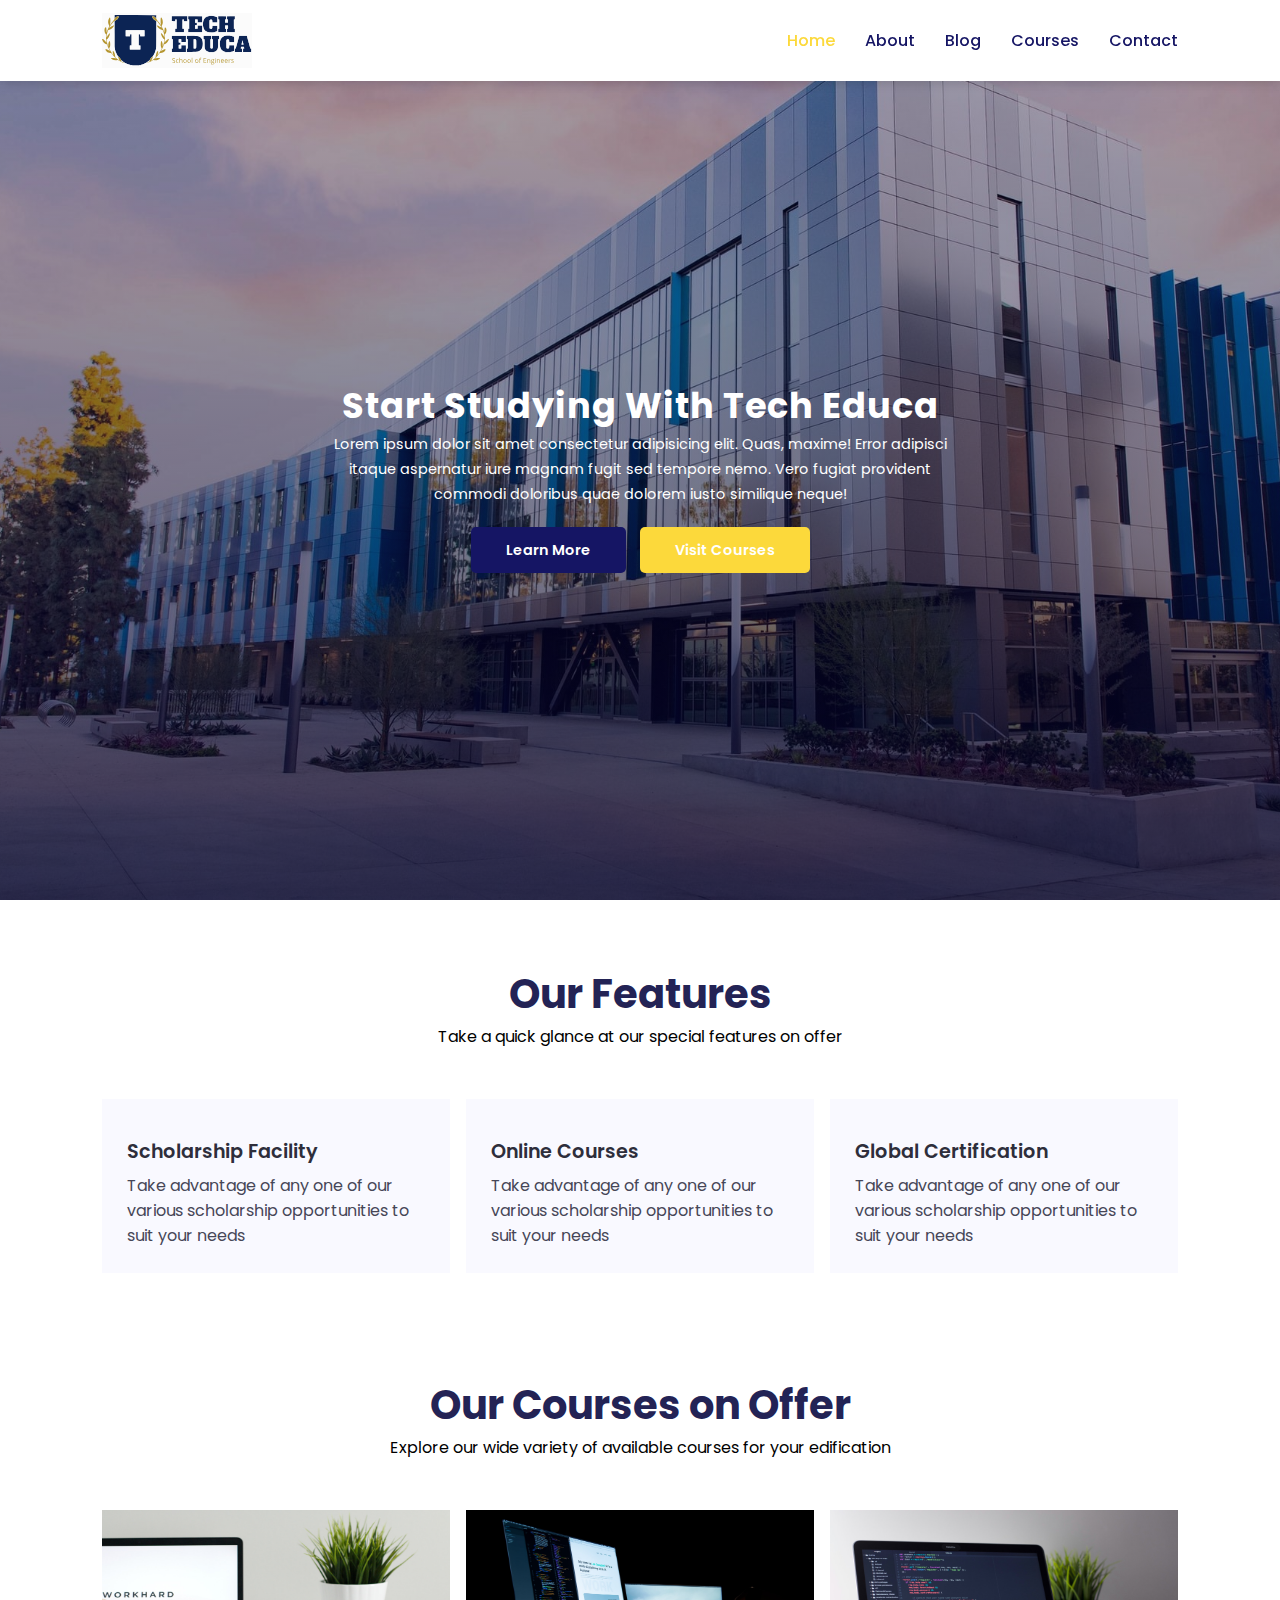
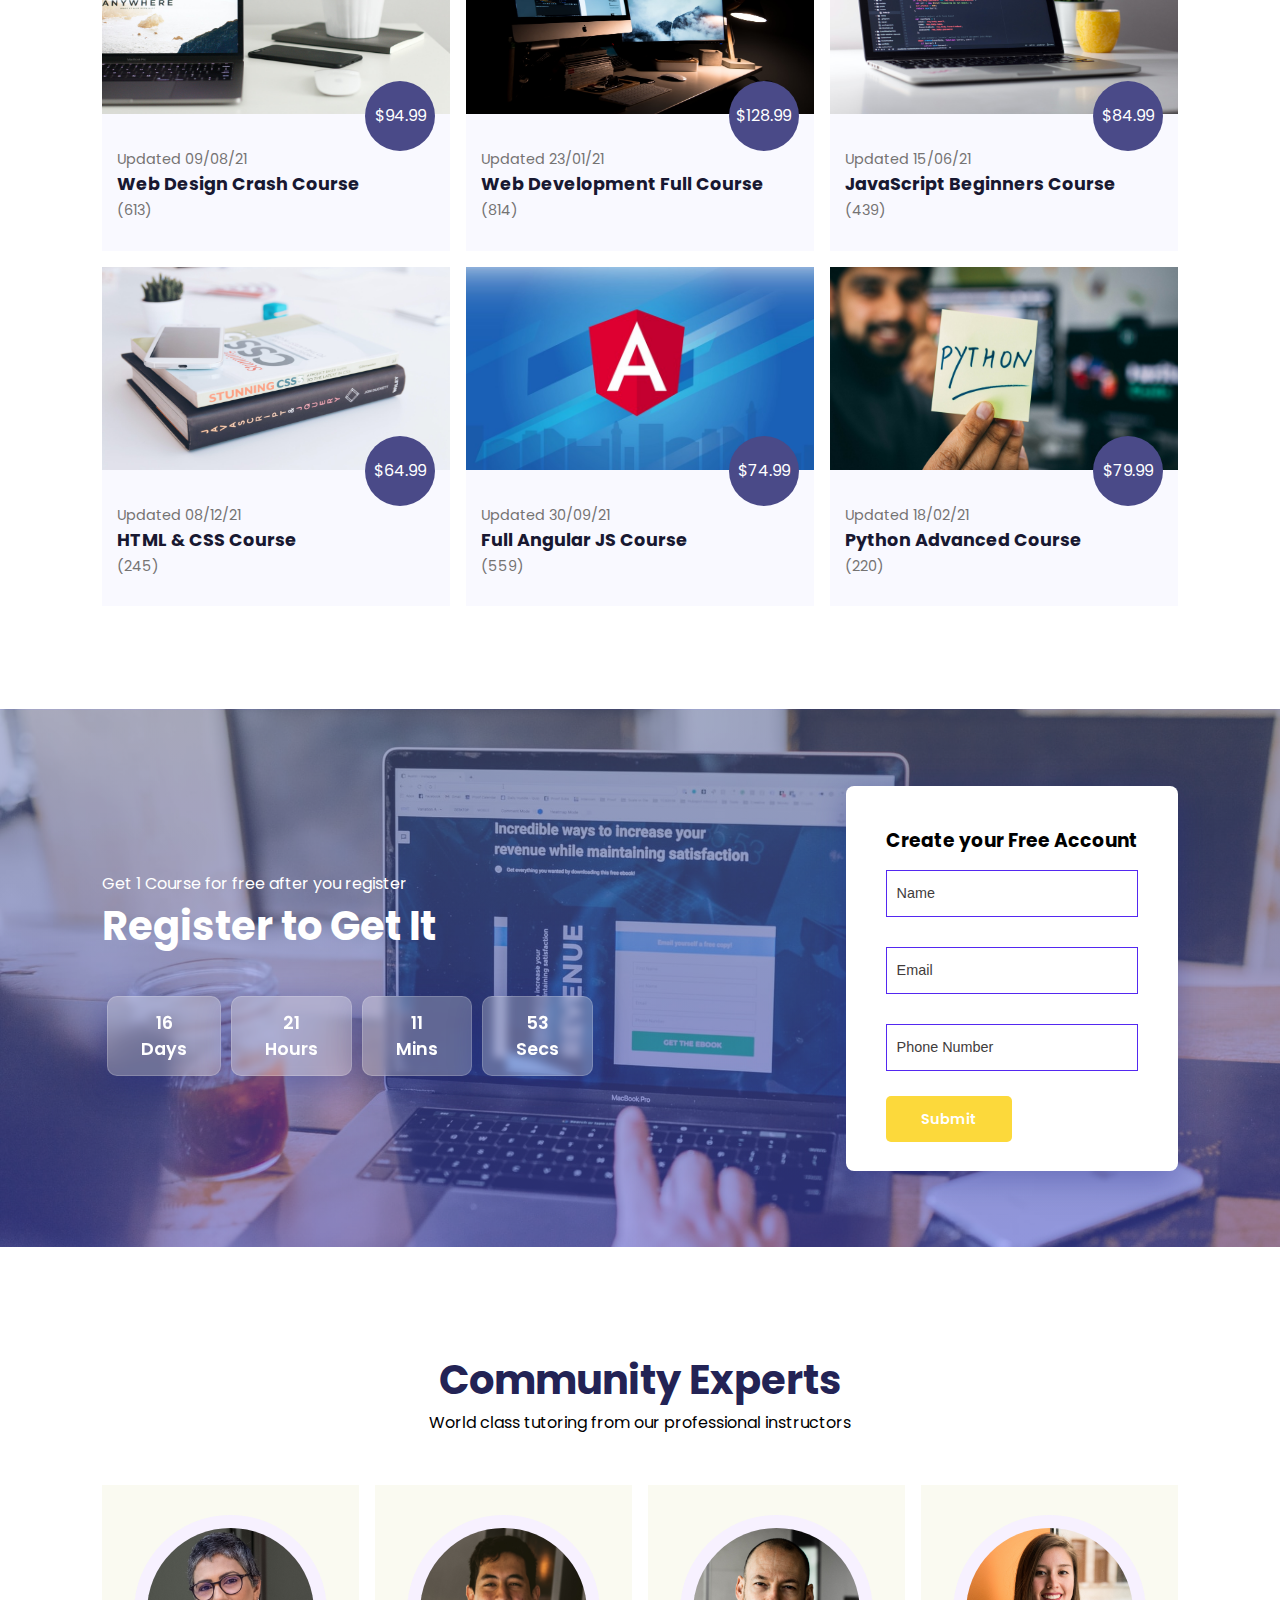
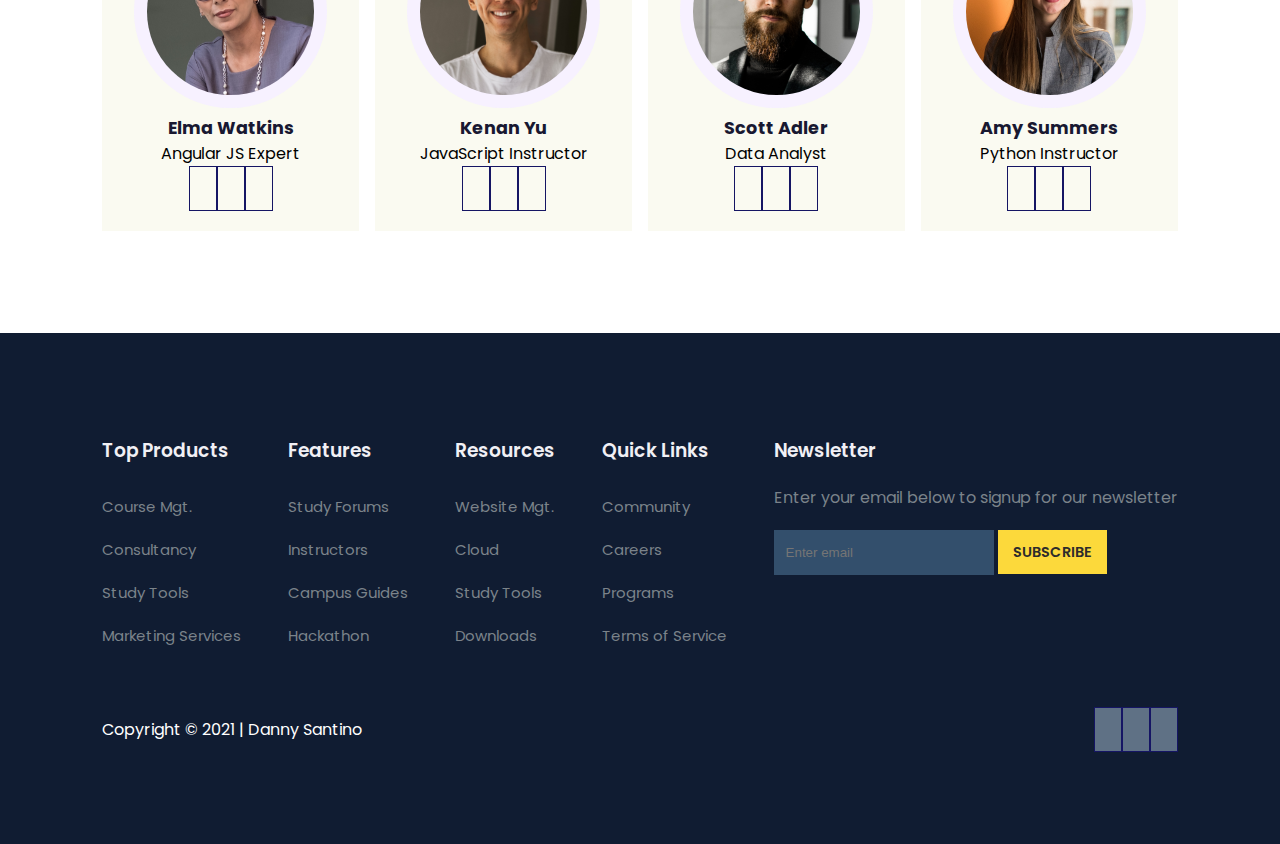
<file: index.html>
<!DOCTYPE html>
<html lang="en">

<head>
    <meta charset="UTF-8">
    <meta http-equiv="X-UA-Compatible" content="IE=edge">
    <meta name="viewport" content="width=device-width, initial-scale=1.0">
    <title>Tech Educa</title>
    <link rel="stylesheet" href="https://pro.fontawesome.com/releases/v5.10.0/css/all.css"
        integrity="sha384-AYmEC3Yw5cVb3ZcuHtOA93w35dYTsvhLPVnYs9eStHfGJvOvKxVfELGroGkvsg+p" crossorigin="anonymous" />
    <link rel="stylesheet" href="style.css">
    <script src="https://code.jquery.com/jquery-3.6.0.min.js"
        integrity="sha256-/xUj+3OJU5yExlq6GSYGSHk7tPXikynS7ogEvDej/m4=" crossorigin="anonymous"></script>
</head>

<body>
    <nav>
        <img src="images/logo.svg" alt="tech-educa-logo-svg">
        <div class="navigation">
            <ul>
                <i class="fas fa-times" id="menu-close"></i>
                <li><a href="#" class="active">Home</a></li>
                <li><a href="about.html">About</a></li>
                <li><a href="blog.html">Blog</a></li>
                <li><a href="course.html">Courses</a></li>
                <li><a href="contact.html">Contact</a></li>
            </ul>
            <img src="images/menu.png" id="menu-btn" alt="hamburger menu button">
        </div>
    </nav>

    <section id="home">
        <h2>Start Studying With Tech Educa</h2>
        <p>Lorem ipsum dolor sit amet consectetur adipisicing elit. Quas, maxime! Error adipisci itaque aspernatur iure
            magnam fugit sed tempore nemo. Vero fugiat provident commodi doloribus quae dolorem iusto similique neque!
        </p>
        <div class="btn">
            <a class="blue" href="#">Learn More</a>
            <a class="yellow" href="#">Visit Courses</a>
        </div>
    </section>

    <section id="features">
        <h1>Our Features</h1>
        <p>Take a quick glance at our special features on offer</p>
        <div class="fea-base">
            <div class="fea-box">
                <i class="fas fa-graduation-cap"></i>
                <h3>Scholarship Facility</h3>
                <p>Take advantage of any one of our various scholarship opportunities to suit your needs</p>
            </div>
            <div class="fea-box">
                <i class="fas fa-file-certificate"></i>
                <h3>Online Courses</h3>
                <p>Take advantage of any one of our various scholarship opportunities to suit your needs</p>
            </div>
            <div class="fea-box">
                <i class="fas fa-award"></i>
                <h3>Global Certification</h3>
                <p>Take advantage of any one of our various scholarship opportunities to suit your needs</p>
            </div>
        </div>
    </section>

    <section id="course">
        <h1>Our Courses on Offer</h1>
        <p>Explore our wide variety of available courses for your edification</p>
        <div class="course-box">

            <div class="courses">
                <img src="images/c4.jpg" alt="laptop computer and a potted plant on a table">
                <div class="details">
                    <span>Updated 09/08/21</span>
                    <h6>Web Design Crash Course</h6>
                    <div class="star">
                        <i class="fas fa-star"></i>
                        <i class="fas fa-star"></i>
                        <i class="fas fa-star"></i>
                        <i class="fas fa-star"></i>
                        <i class="fas fa-star"></i>
                        <span>(613)</span>
                    </div>
                </div>
                <div class="cost">
                    $94.99
                </div>
            </div>

            <div class="courses">
                <img src="images/c5.jpg" alt="apple desktop computer screens">
                <div class="details">
                    <span>Updated 23/01/21</span>
                    <h6>Web Development Full Course</h6>
                    <div class="star">
                        <i class="fas fa-star"></i>
                        <i class="fas fa-star"></i>
                        <i class="fas fa-star"></i>
                        <i class="fas fa-star"></i>
                        <i class="fas fa-star"></i>
                        <span>(814)</span>
                    </div>
                </div>
                <div class="cost">
                    $128.99
                </div>
            </div>

            <div class="courses">
                <img src="images/c1.jpg" alt="laptop computer with programming code onscreen">
                <div class="details">
                    <span>Updated 15/06/21</span>
                    <h6>JavaScript Beginners Course</h6>
                    <div class="star">
                        <i class="fas fa-star"></i>
                        <i class="fas fa-star"></i>
                        <i class="fas fa-star"></i>
                        <i class="fas fa-star"></i>
                        <i class="fas fa-star"></i>
                        <span>(439)</span>
                    </div>
                </div>
                <div class="cost">
                    $84.99
                </div>
            </div>

            <div class="courses">
                <img src="images/c2.jpg" alt="mobile phone placed ontop of two books">
                <div class="details">
                    <span>Updated 08/12/21</span>
                    <h6>HTML & CSS Course</h6>
                    <div class="star">
                        <i class="fas fa-star"></i>
                        <i class="fas fa-star"></i>
                        <i class="fas fa-star"></i>
                        <i class="fas fa-star"></i>
                        <i class="fas fa-star"></i>
                        <span>(245)</span>
                    </div>
                </div>
                <div class="cost">
                    $64.99
                </div>
            </div>

            <div class="courses">
                <img src="images/c6.jpg" alt="angular javascript framework logo">
                <div class="details">
                    <span>Updated 30/09/21</span>
                    <h6>Full Angular JS Course</h6>
                    <div class="star">
                        <i class="fas fa-star"></i>
                        <i class="fas fa-star"></i>
                        <i class="fas fa-star"></i>
                        <i class="fas fa-star"></i>
                        <i class="fas fa-star"></i>
                        <span>(559)</span>
                    </div>
                </div>
                <div class="cost">
                    $74.99
                </div>
            </div>

            <div class="courses">
                <img src="images/c3.jpg" alt="guy holding sticky note with python written out in letters">
                <div class="details">
                    <span>Updated 18/02/21</span>
                    <h6>Python Advanced Course</h6>
                    <div class="star">
                        <i class="fas fa-star"></i>
                        <i class="fas fa-star"></i>
                        <i class="fas fa-star"></i>
                        <i class="fas fa-star"></i>
                        <i class="fas fa-star"></i>
                        <span>(220)</span>
                    </div>
                </div>
                <div class="cost">
                    $79.99
                </div>
            </div>

        </div>
    </section>

    <section id="registration">
        <div class="reminder">
            <p>Get 1 Course for free after you register</p>
            <h1>Register to Get It</h1>
            <div class="time">
                <div class="date">
                    16 <br> Days
                </div>
                <div class="date">
                    21 <br> Hours
                </div>
                <div class="date">
                    11 <br> Mins
                </div>
                <div class="date">
                    53 <br> Secs
                </div>
            </div>
        </div>
        <div class="form">
            <h3>Create your Free Account</h3>
            <input type="text" name="" placeholder="Name" id="">
            <input type="text" name="" placeholder="Email" id="">
            <input type="text" name="" placeholder="Phone Number" id="">
            <div class="btn">
                <a class="yellow" href="#">Submit</a>
            </div>
        </div>
    </section>

    <section id="experts">
        <h1>Community Experts</h1>
        <p>World class tutoring from our professional instructors</p>
        <div class="expert-box">

            <div class="profile">
                <img src="images/pro4.webp" alt="middle-aged woman with glasses on">
                <h6>Elma Watkins</h6>
                <p>Angular JS Expert</p>
                <div class="pro-links">
                    <i class="fab fa-facebook-f"></i>
                    <i class="fab fa-instagram"></i>
                    <i class="fab fa-linkedin-in"></i>
                </div>
            </div>

            <div class="profile">
                <img src="images/pro2.webp" alt="dark-haired man with a smile on">
                <h6>Kenan Yu</h6>
                <p>JavaScript Instructor</p>
                <div class="pro-links">
                    <i class="fab fa-facebook-f"></i>
                    <i class="fab fa-instagram"></i>
                    <i class="fab fa-linkedin-in"></i>
                </div>
            </div>

            <div class="profile">
                <img src="images/pro3.webp" alt="man with a beard">
                <h6>Scott Adler</h6>
                <p>Data Analyst</p>
                <div class="pro-links">
                    <i class="fab fa-facebook-f"></i>
                    <i class="fab fa-instagram"></i>
                    <i class="fab fa-linkedin-in"></i>
                </div>
            </div>

            <div class="profile">
                <img src="images/pro1.webp" alt="woman with a smile on">
                <h6>Amy Summers</h6>
                <p>Python Instructor</p>
                <div class="pro-links">
                    <i class="fab fa-facebook-f"></i>
                    <i class="fab fa-instagram"></i>
                    <i class="fab fa-linkedin-in"></i>
                </div>
            </div>

        </div>
    </section>

    <footer>

        <div class="footer-col">
            <h3>Top Products</h3>
            <ul>
                <li>Course Mgt.</li>
                <li>Consultancy</li>
                <li>Study Tools</li>
                <li>Marketing Services</li>
            </ul>
        </div>

        <div class="footer-col">
            <h3>Features</h3>
            <ul>
                <li>Study Forums</li>
                <li>Instructors</li>
                <li>Campus Guides</li>
                <li>Hackathon</li>
            </ul>
        </div>

        <div class="footer-col">
            <h3>Resources</h3>
            <ul>
                <li>Website Mgt.</li>
                <li>Cloud</li>
                <li>Study Tools</li>
                <li>Downloads</li>
            </ul>
        </div>

        <div class="footer-col">
            <h3>Quick Links</h3>
            <ul>
                <li>Community</li>
                <li>Careers</li>
                <li>Programs</li>
                <li>Terms of Service</li>
            </ul>
        </div>

        <div class="footer-col">
            <h3>Newsletter</h3>
            <p>Enter your email below to signup for our newsletter</p>
            <div class="subscribe">
                <input type="text" placeholder="Enter email" name="" id="">
                <a href="#" class="yellow">SUBSCRIBE</a>
            </div>
        </div>

        <div class="copyright">
            <p>Copyright &copy; 2021 | Danny Santino</p>
            <div class="pro-links">
                <i class="fab fa-facebook-f"></i>
                <i class="fab fa-instagram"></i>
                <i class="fab fa-linkedin-in"></i>
            </div>
        </div>

    </footer>

    <script>
        $('#menu-btn').click(() => {
            $('nav .navigation ul').addClass('active');
        });
        $('#menu-close').click(() => {
            $('nav .navigation ul').removeClass('active');
        });
    </script>

</body>

</html>
</file>
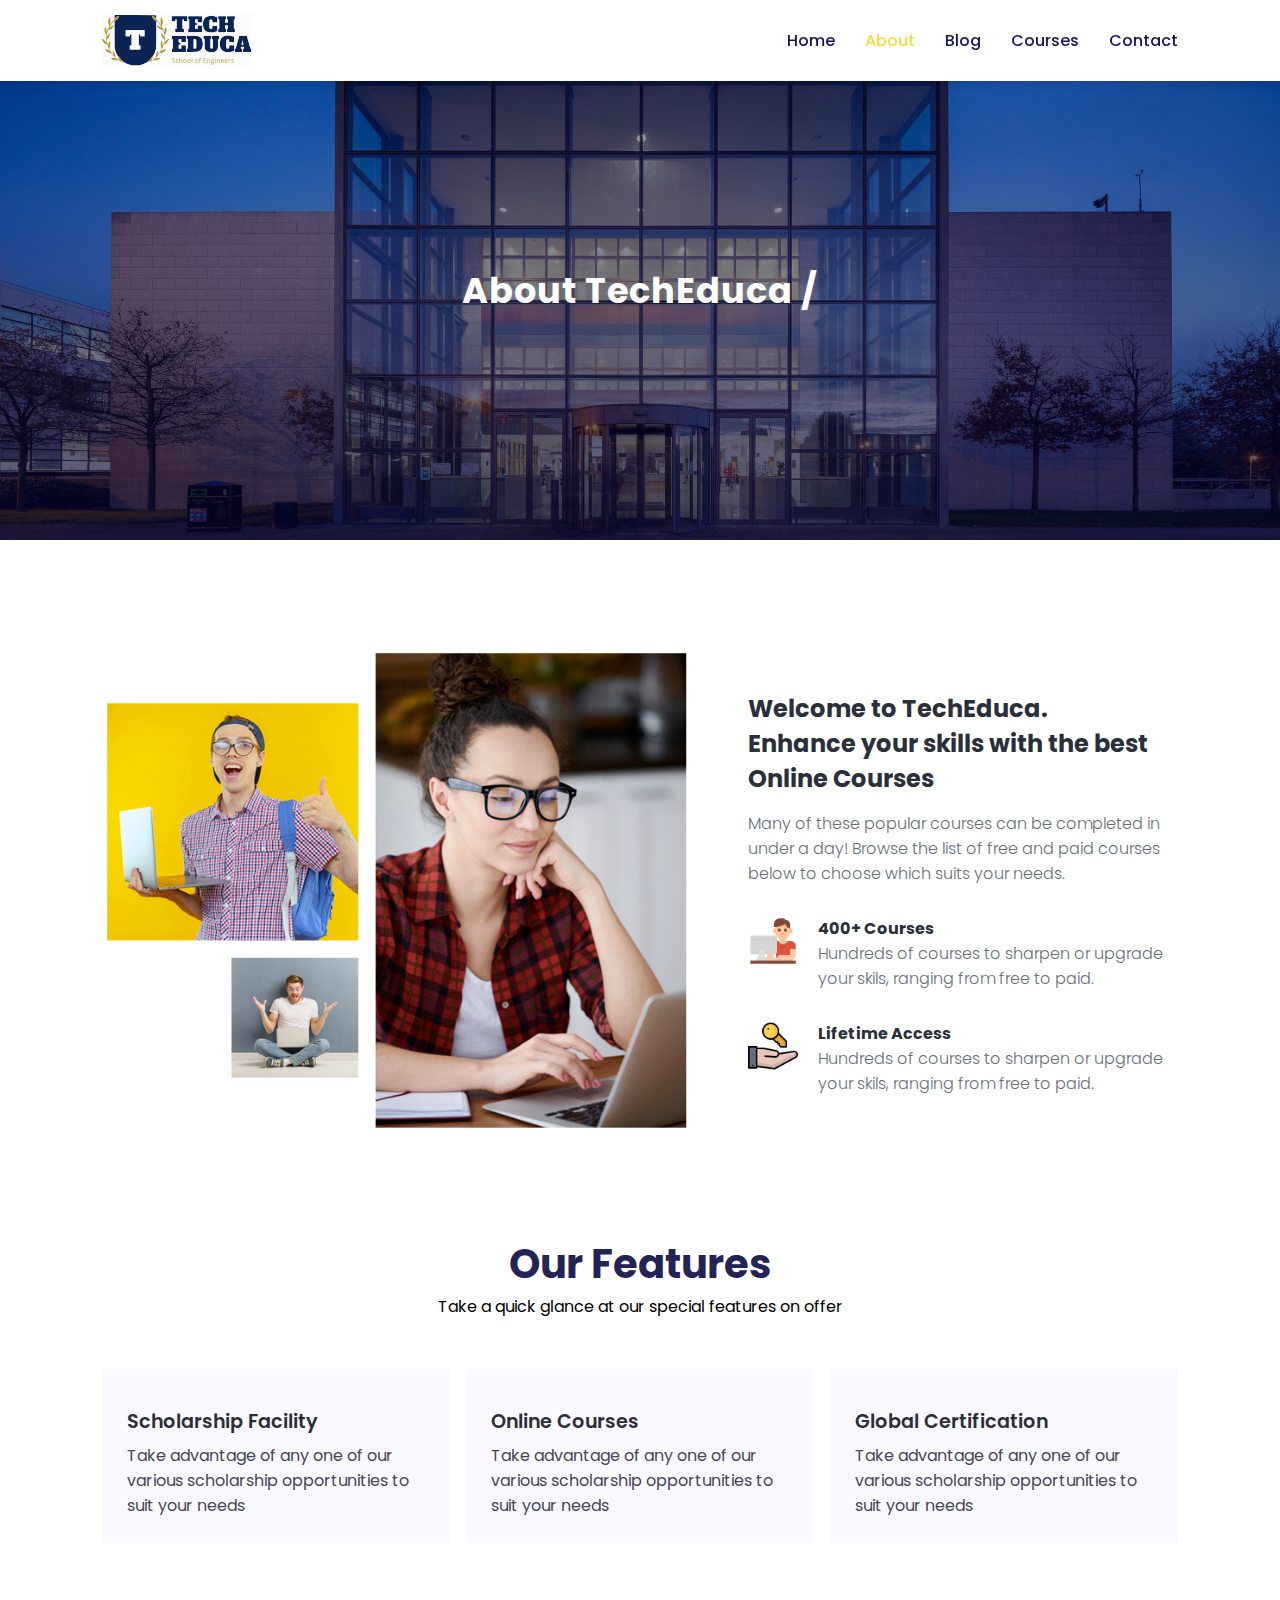
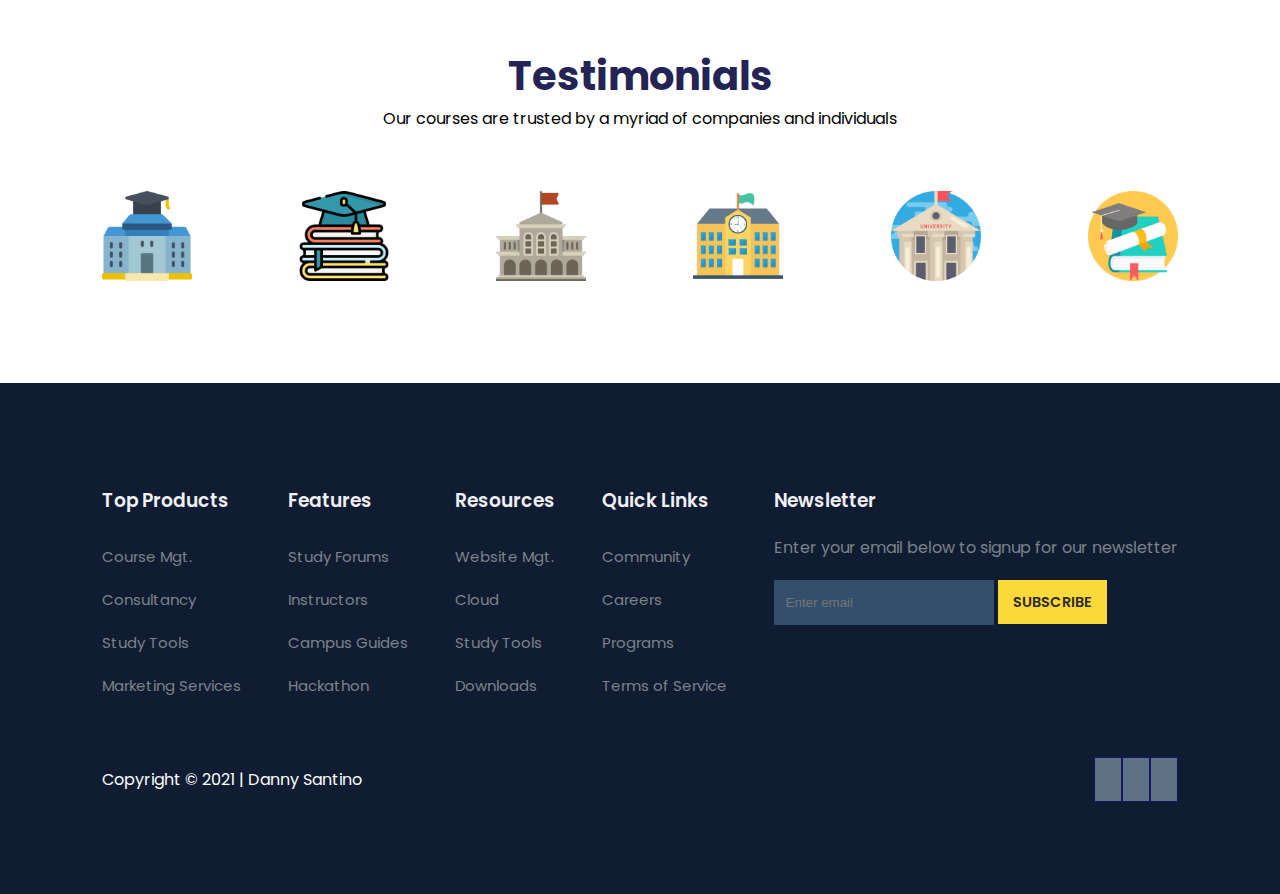
<file: about.html>
<!DOCTYPE html>
<html lang="en">

<head>
    <meta charset="UTF-8">
    <meta http-equiv="X-UA-Compatible" content="IE=edge">
    <meta name="viewport" content="width=device-width, initial-scale=1.0">
    <title>Tech Educa</title>
    <link rel="stylesheet" href="https://pro.fontawesome.com/releases/v5.10.0/css/all.css"
        integrity="sha384-AYmEC3Yw5cVb3ZcuHtOA93w35dYTsvhLPVnYs9eStHfGJvOvKxVfELGroGkvsg+p" crossorigin="anonymous" />
    <link rel="stylesheet" href="style.css">
    <script src="https://code.jquery.com/jquery-3.6.0.min.js"
        integrity="sha256-/xUj+3OJU5yExlq6GSYGSHk7tPXikynS7ogEvDej/m4=" crossorigin="anonymous"></script>
</head>

<body>
    <nav>
        <img src="images/logo.svg" alt="tech-educa-logo-svg">
        <div class="navigation">
            <ul>
                <i class="fas fa-times" id="menu-close"></i>
                <li><a href="index.html">Home</a></li>
                <li><a href="about.html" class="active">About</a></li>
                <li><a href="blog.html">Blog</a></li>
                <li><a href="course.html">Courses</a></li>
                <li><a href="contact.html">Contact</a></li>
            </ul>
            <img src="images/menu.png" id="menu-btn" alt="hamburger menu button">
        </div>
    </nav>

    <section id="about-home">
        <h2>About TechEduca /</h2>
    </section>

    <section id="about-container">
        <div class="about-img">
            <img src="images/a.png" alt="three images of people studying behind a laptop">
        </div>

        <div class="about-text">
            <h2>Welcome to TechEduca. <br> Enhance your skills with the best Online Courses</h2>
            <p>Many of these popular courses can be completed in under a day! Browse the list of free and paid courses
                below to choose which suits your needs.</p>
            <div class="about-fe">
                <img src="images/fe1.png" alt="png art of a person behind a computer screen">
                <div class="fe-text">
                    <h5>400+ Courses</h5>
                    <p>Hundreds of courses to sharpen or upgrade your skils, ranging from free to paid.</p>
                </div>
            </div>
            <div class="about-fe">
                <img src="images/fe2.png" alt="">
                <div class="fe-text">
                    <h5>Lifetime Access</h5>
                    <p>Hundreds of courses to sharpen or upgrade your skils, ranging from free to paid.</p>
                </div>
            </div>
        </div>
    </section>

    <section id="features">
        <h1>Our Features</h1>
        <p>Take a quick glance at our special features on offer</p>
        <div class="fea-base">
            <div class="fea-box">
                <i class="fas fa-graduation-cap"></i>
                <h3>Scholarship Facility</h3>
                <p>Take advantage of any one of our various scholarship opportunities to suit your needs</p>
            </div>
            <div class="fea-box">
                <i class="fas fa-file-certificate"></i>
                <h3>Online Courses</h3>
                <p>Take advantage of any one of our various scholarship opportunities to suit your needs</p>
            </div>
            <div class="fea-box">
                <i class="fas fa-award"></i>
                <h3>Global Certification</h3>
                <p>Take advantage of any one of our various scholarship opportunities to suit your needs</p>
            </div>
        </div>
    </section>

    <section id="trust">
        <h1>Testimonials</h1>
        <p>Our courses are trusted by a myriad of companies and individuals</p>
        <div class="trust-img">
            <img src="images/trust (1).png" alt="">
            <img src="images/trust (2).png" alt="">
            <img src="images/trust (3).png" alt="">
            <img src="images/trust (4).png" alt="">
            <img src="images/trust (5).png" alt="">
            <img src="images/trust (6).png" alt="">
        </div>
    </section>

    <footer>

        <div class="footer-col">
            <h3>Top Products</h3>
            <ul>
                <li>Course Mgt.</li>
                <li>Consultancy</li>
                <li>Study Tools</li>
                <li>Marketing Services</li>
            </ul>
        </div>

        <div class="footer-col">
            <h3>Features</h3>
            <ul>
                <li>Study Forums</li>
                <li>Instructors</li>
                <li>Campus Guides</li>
                <li>Hackathon</li>
            </ul>
        </div>

        <div class="footer-col">
            <h3>Resources</h3>
            <ul>
                <li>Website Mgt.</li>
                <li>Cloud</li>
                <li>Study Tools</li>
                <li>Downloads</li>
            </ul>
        </div>

        <div class="footer-col">
            <h3>Quick Links</h3>
            <ul>
                <li>Community</li>
                <li>Careers</li>
                <li>Programs</li>
                <li>Terms of Service</li>
            </ul>
        </div>

        <div class="footer-col">
            <h3>Newsletter</h3>
            <p>Enter your email below to signup for our newsletter</p>
            <div class="subscribe">
                <input type="text" placeholder="Enter email" name="" id="">
                <a href="#" class="yellow">SUBSCRIBE</a>
            </div>
        </div>

        <div class="copyright">
            <p>Copyright &copy; 2021 | Danny Santino</p>
            <div class="pro-links">
                <i class="fab fa-facebook-f"></i>
                <i class="fab fa-instagram"></i>
                <i class="fab fa-linkedin-in"></i>
            </div>
        </div>

    </footer>

    <script>
        $('#menu-btn').click(() => {
            $('nav .navigation ul').addClass('active');
        });
        $('#menu-close').click(() => {
            $('nav .navigation ul').removeClass('active');
        });
    </script>

</body>

</html>
</file>
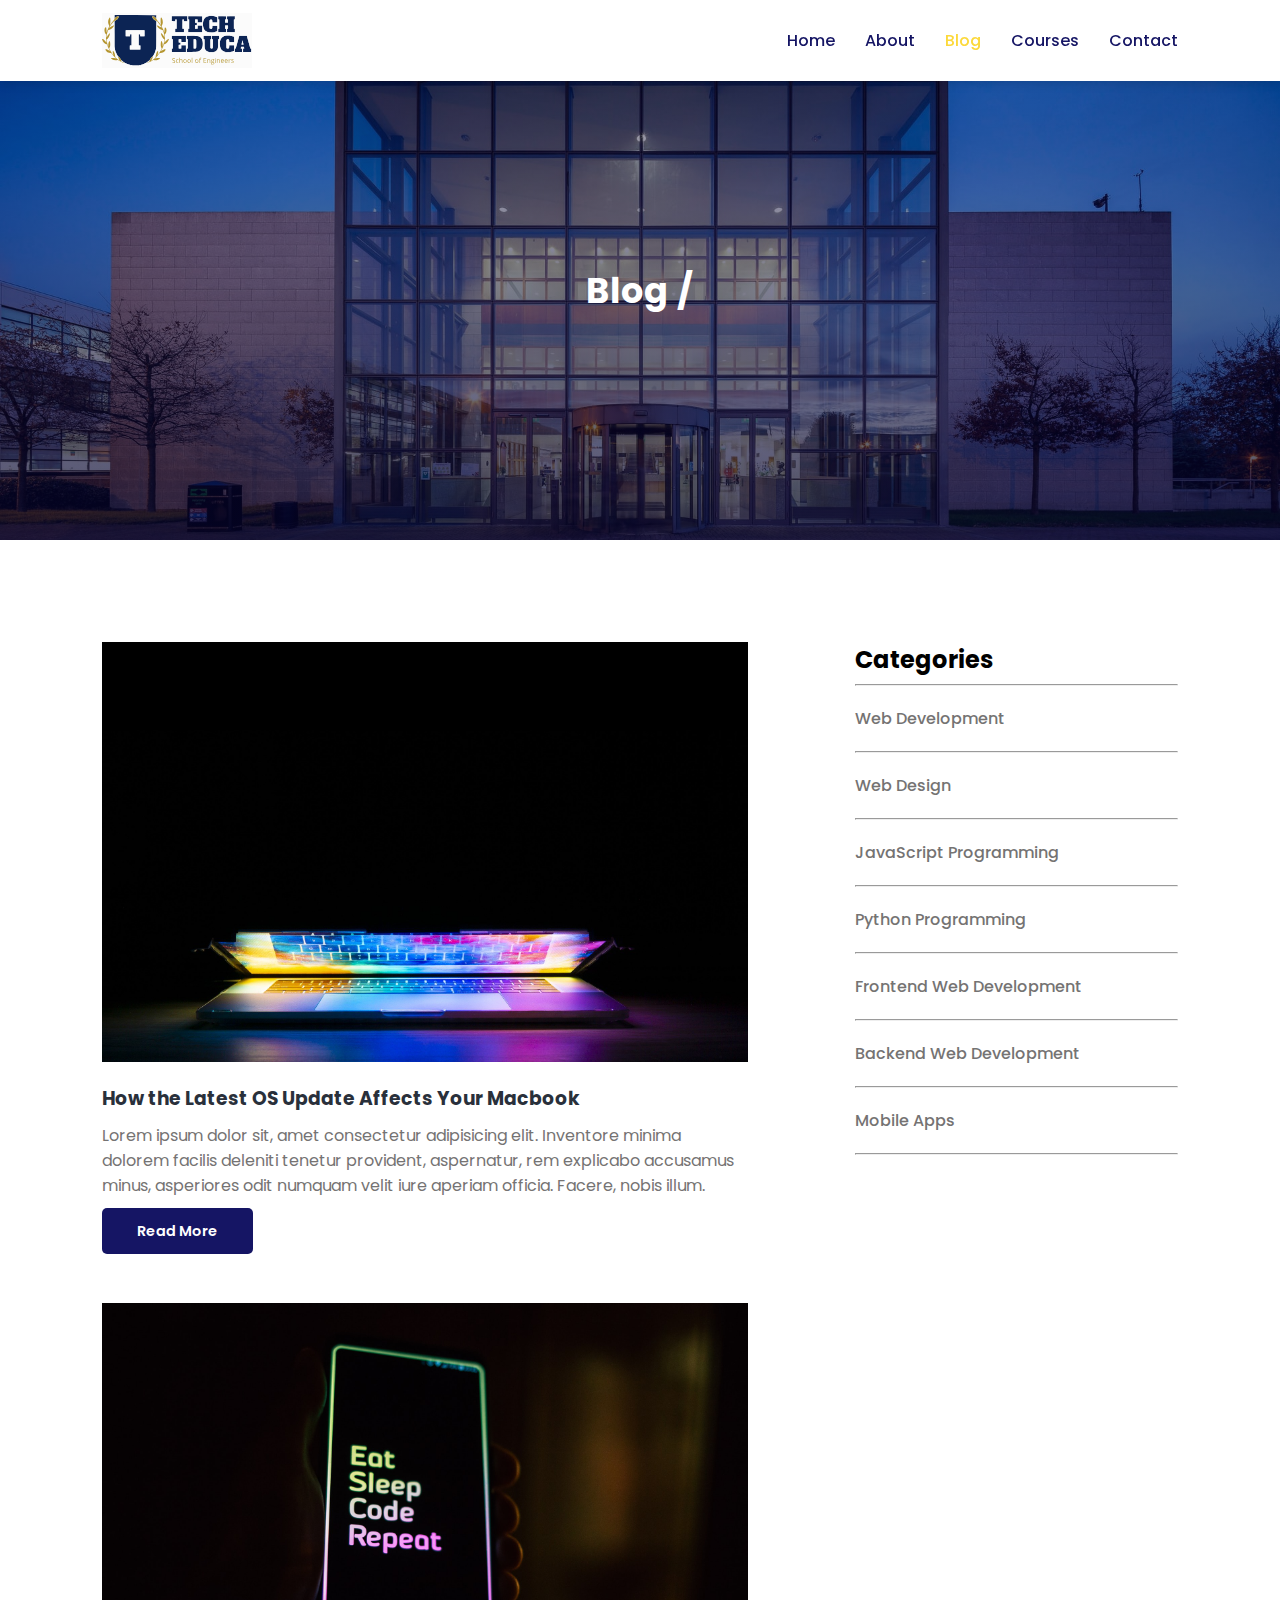
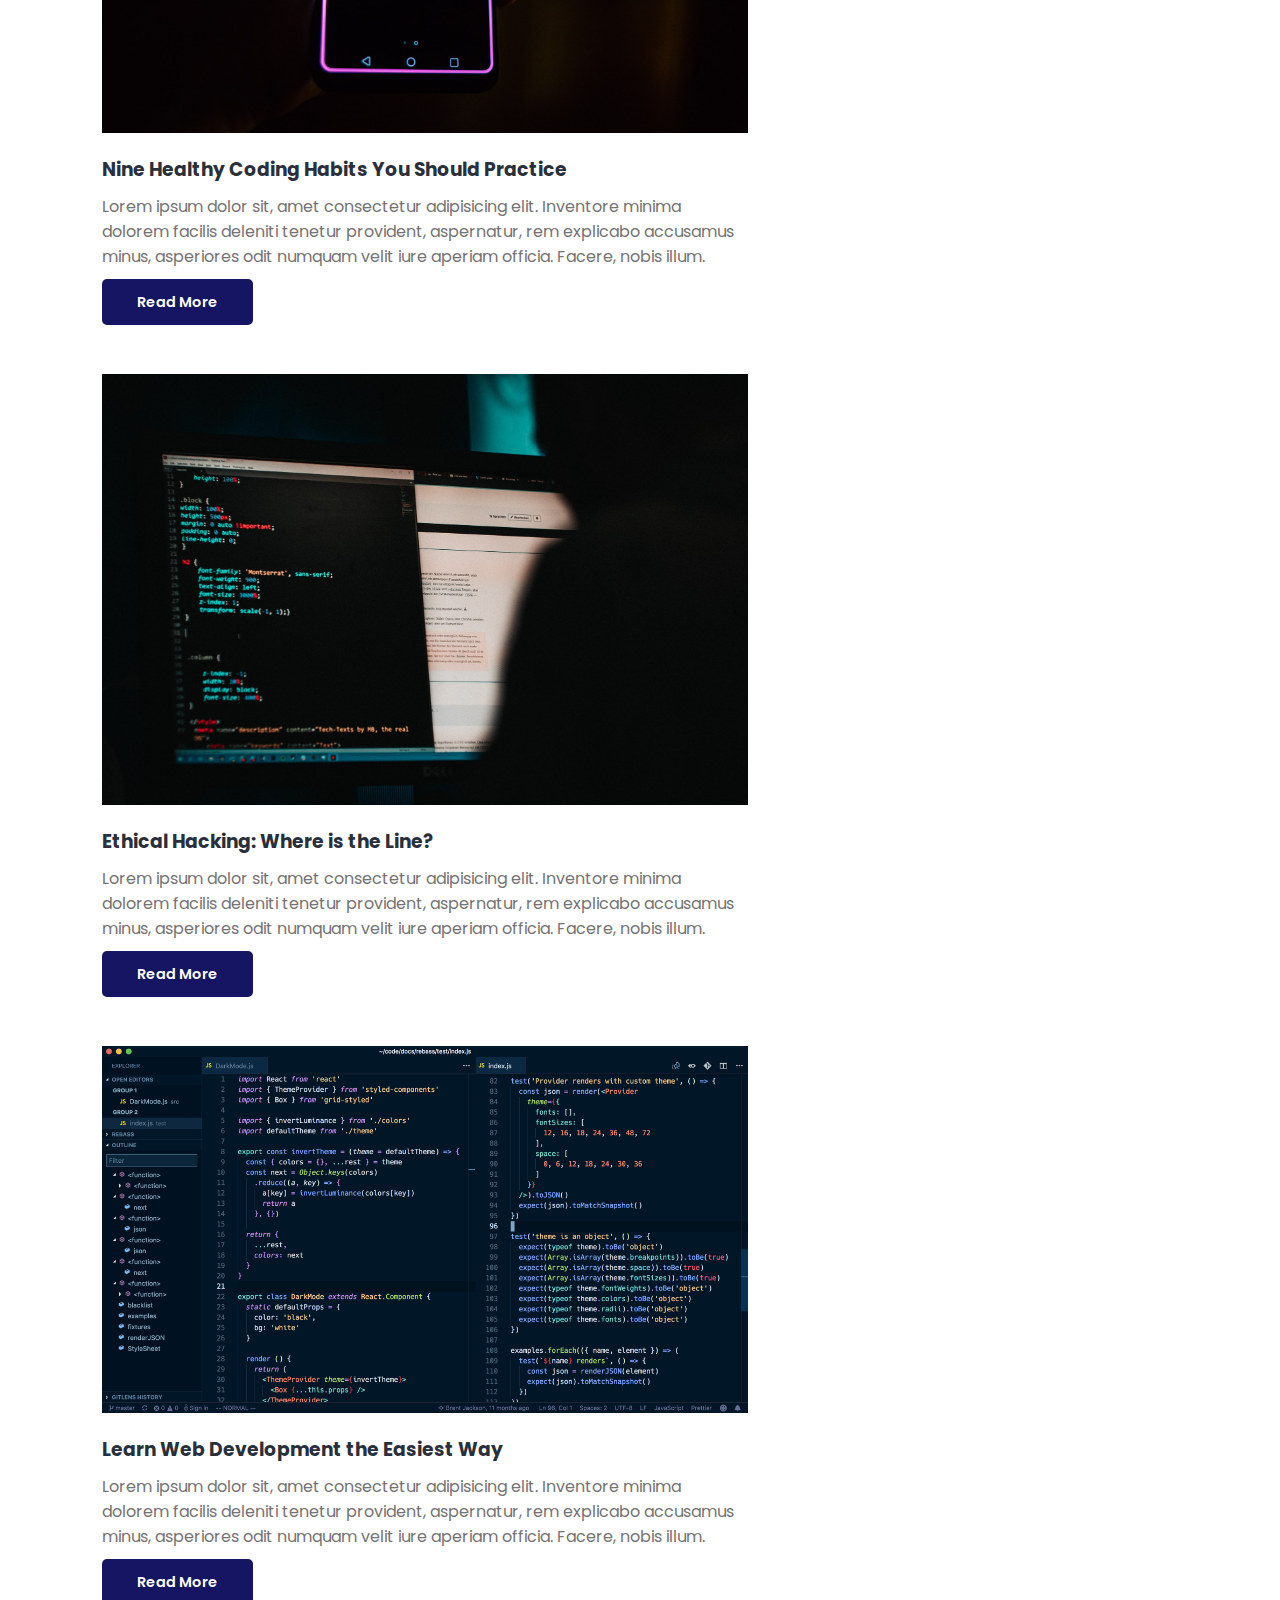
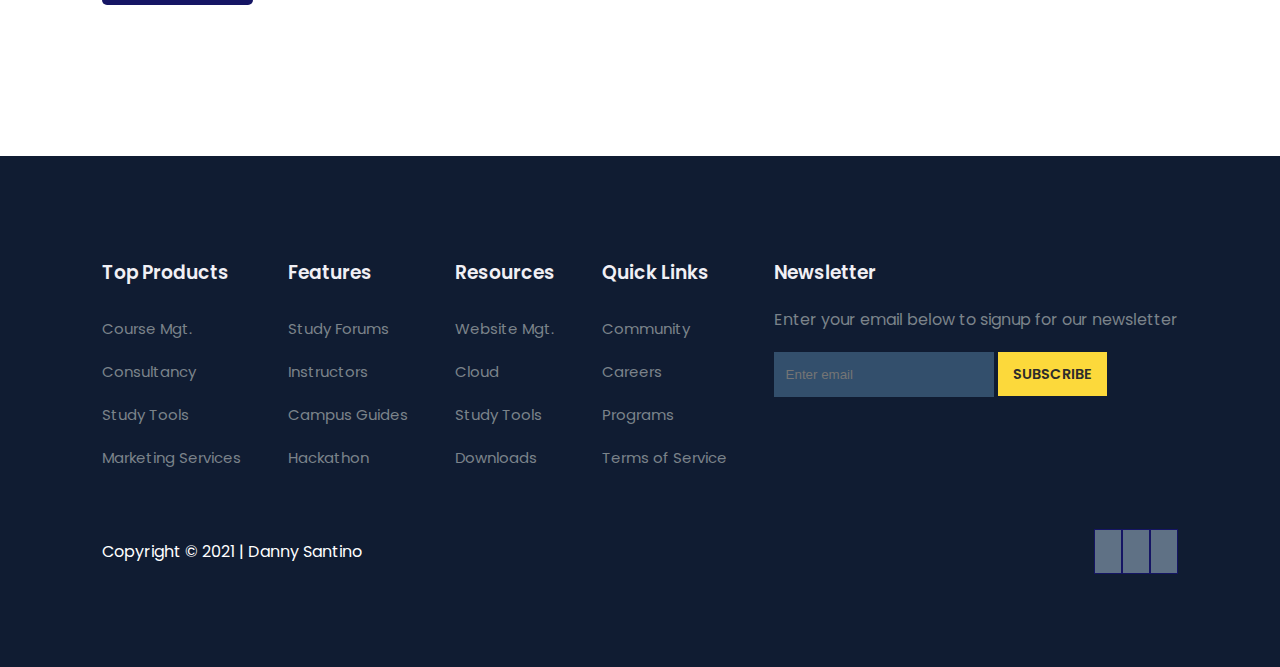
<file: blog.html>
<!DOCTYPE html>
<html lang="en">

<head>
    <meta charset="UTF-8">
    <meta http-equiv="X-UA-Compatible" content="IE=edge">
    <meta name="viewport" content="width=device-width, initial-scale=1.0">
    <title>Tech Educa</title>
    <link rel="stylesheet" href="https://pro.fontawesome.com/releases/v5.10.0/css/all.css"
        integrity="sha384-AYmEC3Yw5cVb3ZcuHtOA93w35dYTsvhLPVnYs9eStHfGJvOvKxVfELGroGkvsg+p" crossorigin="anonymous" />
    <link rel="stylesheet" href="style.css">
    <script src="https://code.jquery.com/jquery-3.6.0.min.js"
        integrity="sha256-/xUj+3OJU5yExlq6GSYGSHk7tPXikynS7ogEvDej/m4=" crossorigin="anonymous"></script>
</head>

<body>
    <nav>
        <img src="images/logo.svg" alt="tech-educa-logo-svg">
        <div class="navigation">
            <ul>
                <i class="fas fa-times" id="menu-close"></i>
                <li><a href="index.html">Home</a></li>
                <li><a href="about.html">About</a></li>
                <li><a href="blog.html" class="active">Blog</a></li>
                <li><a href="course.html">Courses</a></li>
                <li><a href="contact.html">Contact</a></li>
            </ul>
            <img src="images/menu.png" id="menu-btn" alt="hamburger menu button">
        </div>
    </nav>

    <section id="about-home">
        <h2>Blog /</h2>
    </section>

    <section id="blog-container">

        <div class="blogs">
            <div class="post">
                <img src="images/b3.jpg" alt="macbook with colorful keyboard light effect">
                <h3>How the Latest OS Update Affects Your Macbook</h3>
                <p>Lorem ipsum dolor sit, amet consectetur adipisicing elit. Inventore minima dolorem facilis deleniti
                    tenetur provident, aspernatur, rem explicabo accusamus minus, asperiores odit numquam velit iure
                    aperiam officia. Facere, nobis illum.</p>
                <a href="post.html">Read More</a>
            </div>
            <div class="post">
                <img src="images/b2.jpg" alt="smartphone showing the words eat sleep code repeat">
                <h3>Nine Healthy Coding Habits You Should Practice</h3>
                <p>Lorem ipsum dolor sit, amet consectetur adipisicing elit. Inventore minima dolorem facilis deleniti
                    tenetur provident, aspernatur, rem explicabo accusamus minus, asperiores odit numquam velit iure
                    aperiam officia. Facere, nobis illum.</p>
                <a href="post.html">Read More</a>
            </div>
            <div class="post">
                <img src="images/b1.jpg" alt="computer with half of the screen showing a css stylesheet">
                <h3>Ethical Hacking: Where is the Line?</h3>
                <p>Lorem ipsum dolor sit, amet consectetur adipisicing elit. Inventore minima dolorem facilis deleniti
                    tenetur provident, aspernatur, rem explicabo accusamus minus, asperiores odit numquam velit iure
                    aperiam officia. Facere, nobis illum.</p>
                <a href="post.html">Read More</a>
            </div>
            <div class="post">
                <img src="images/b4.png" alt="macbook screenshot of a code editor with javascript code">
                <h3>Learn Web Development the Easiest Way</h3>
                <p>Lorem ipsum dolor sit, amet consectetur adipisicing elit. Inventore minima dolorem facilis deleniti
                    tenetur provident, aspernatur, rem explicabo accusamus minus, asperiores odit numquam velit iure
                    aperiam officia. Facere, nobis illum.</p>
                <a href="post.html">Read More</a>
            </div>
        </div>

        <div class="cate">
            <h2>Categories</h2>
            <hr>
            <a href="#">Web Development</a>
            <hr>
            <a href="#">Web Design</a>
            <hr>
            <a href="#">JavaScript Programming</a>
            <hr>
            <a href="#">Python Programming</a>
            <hr>
            <a href="#">Frontend Web Development</a>
            <hr>
            <a href="#">Backend Web Development</a>
            <hr>
            <a href="#">Mobile Apps</a>
            <hr>
        </div>

    </section>

    <footer>

        <div class="footer-col">
            <h3>Top Products</h3>
            <ul>
                <li>Course Mgt.</li>
                <li>Consultancy</li>
                <li>Study Tools</li>
                <li>Marketing Services</li>
            </ul>
        </div>

        <div class="footer-col">
            <h3>Features</h3>
            <ul>
                <li>Study Forums</li>
                <li>Instructors</li>
                <li>Campus Guides</li>
                <li>Hackathon</li>
            </ul>
        </div>

        <div class="footer-col">
            <h3>Resources</h3>
            <ul>
                <li>Website Mgt.</li>
                <li>Cloud</li>
                <li>Study Tools</li>
                <li>Downloads</li>
            </ul>
        </div>

        <div class="footer-col">
            <h3>Quick Links</h3>
            <ul>
                <li>Community</li>
                <li>Careers</li>
                <li>Programs</li>
                <li>Terms of Service</li>
            </ul>
        </div>

        <div class="footer-col">
            <h3>Newsletter</h3>
            <p>Enter your email below to signup for our newsletter</p>
            <div class="subscribe">
                <input type="text" placeholder="Enter email" name="" id="">
                <a href="#" class="yellow">SUBSCRIBE</a>
            </div>
        </div>

        <div class="copyright">
            <p>Copyright &copy; 2021 | Danny Santino</p>
            <div class="pro-links">
                <i class="fab fa-facebook-f"></i>
                <i class="fab fa-instagram"></i>
                <i class="fab fa-linkedin-in"></i>
            </div>
        </div>

    </footer>

    <script>
        $('#menu-btn').click(() => {
            $('nav .navigation ul').addClass('active');
        });
        $('#menu-close').click(() => {
            $('nav .navigation ul').removeClass('active');
        });
    </script>

</body>

</html>
</file>
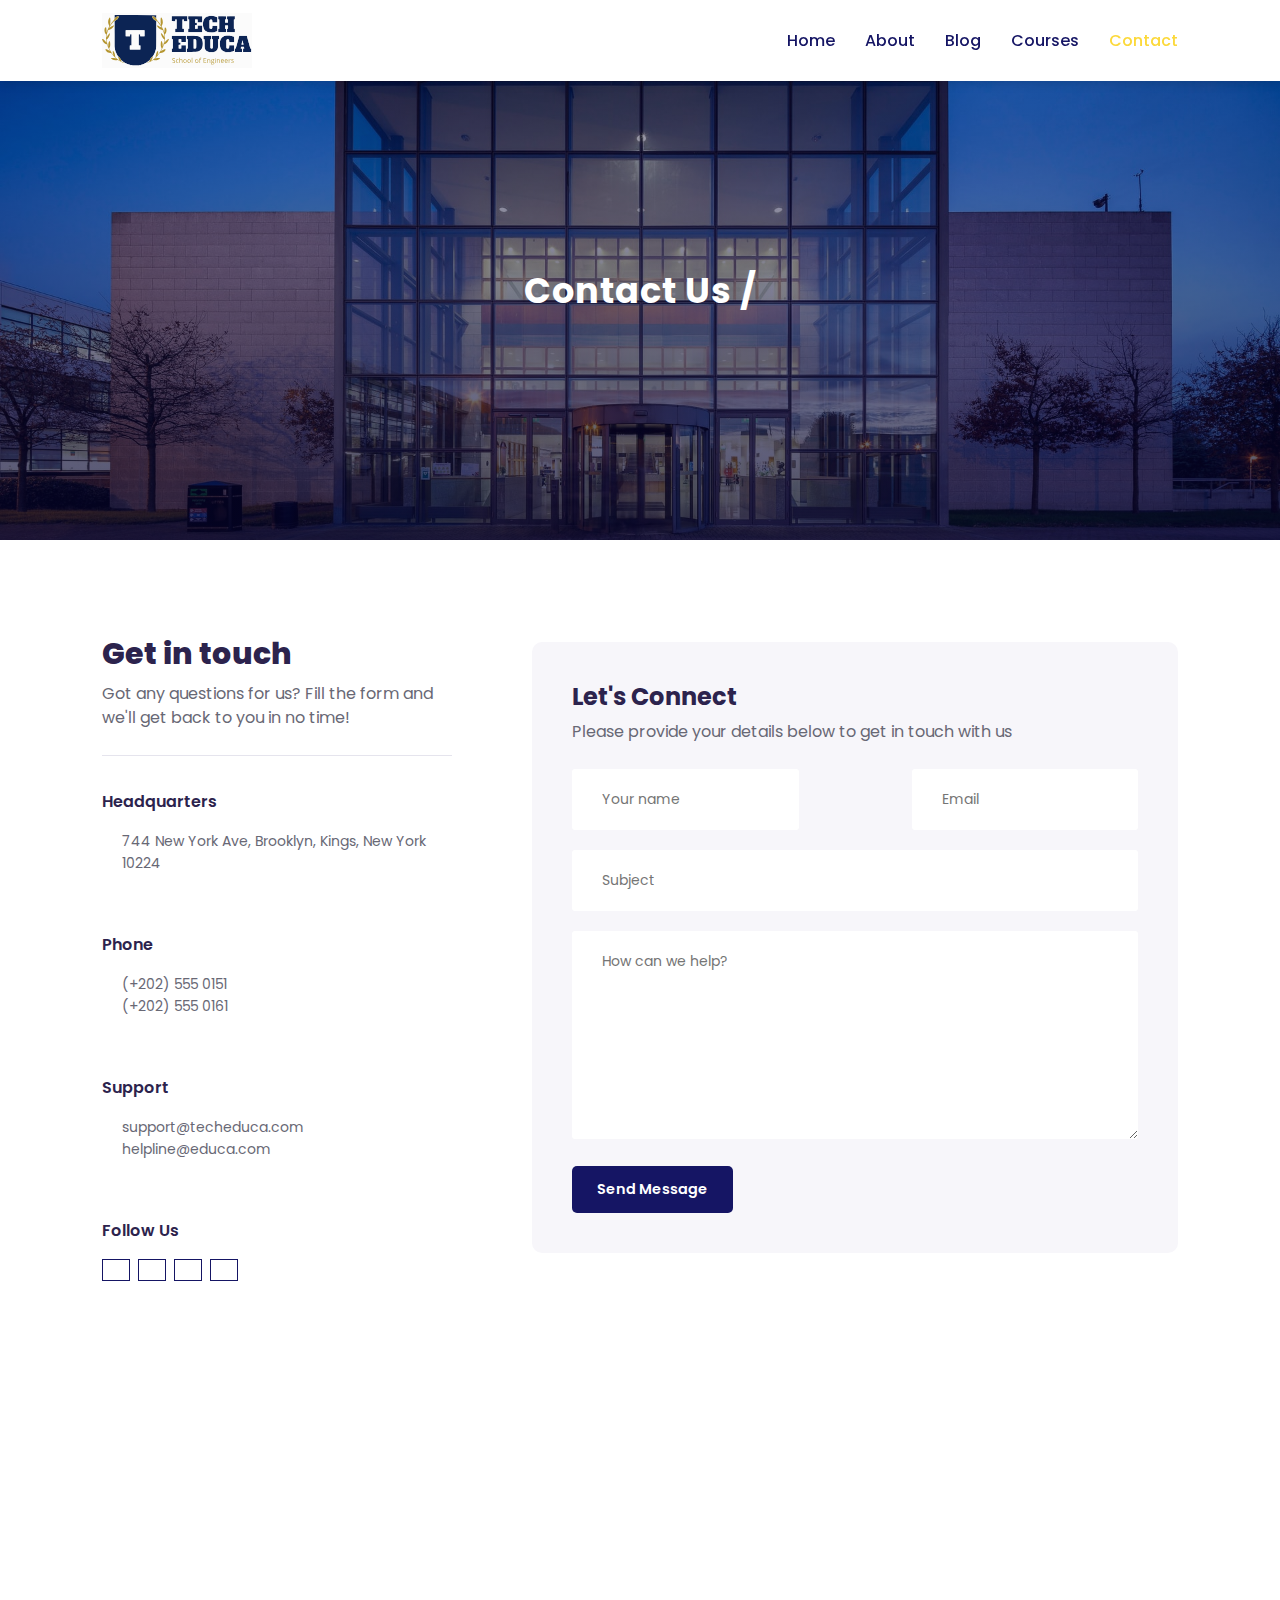
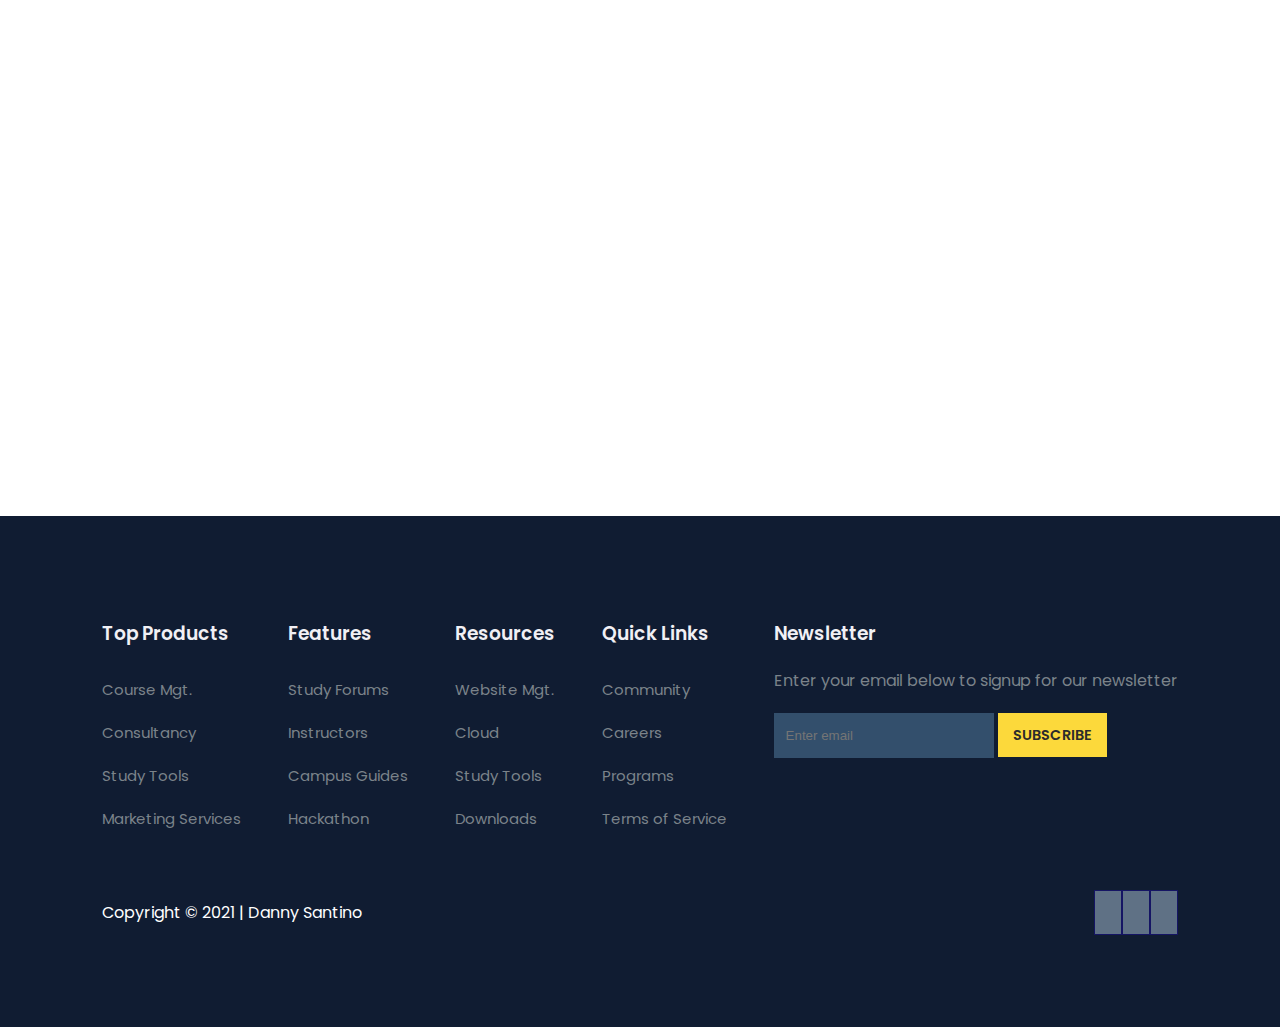
<file: contact.html>
<!DOCTYPE html>
<html lang="en">

<head>
    <meta charset="UTF-8">
    <meta http-equiv="X-UA-Compatible" content="IE=edge">
    <meta name="viewport" content="width=device-width, initial-scale=1.0">
    <title>Tech Educa</title>
    <link rel="stylesheet" href="https://pro.fontawesome.com/releases/v5.10.0/css/all.css"
        integrity="sha384-AYmEC3Yw5cVb3ZcuHtOA93w35dYTsvhLPVnYs9eStHfGJvOvKxVfELGroGkvsg+p" crossorigin="anonymous" />
    <link rel="stylesheet" href="style.css">
    <script src="https://code.jquery.com/jquery-3.6.0.min.js"
        integrity="sha256-/xUj+3OJU5yExlq6GSYGSHk7tPXikynS7ogEvDej/m4=" crossorigin="anonymous"></script>
</head>

<body>
    <nav>
        <img src="images/logo.svg" alt="tech-educa-logo-svg">
        <div class="navigation">
            <ul>
                <i class="fas fa-times" id="menu-close"></i>
                <li><a href="index.html">Home</a></li>
                <li><a href="about.html">About</a></li>
                <li><a href="blog.html">Blog</a></li>
                <li><a href="course.html">Courses</a></li>
                <li><a href="contact.html" class="active">Contact</a></li>
            </ul>
            <img src="images/menu.png" id="menu-btn" alt="hamburger menu button">
        </div>
    </nav>

    <section id="about-home">
        <h2>Contact Us /</h2>
    </section>

    <section id="contact">
        <div class="getin">
            <h2>Get in touch</h2>
            <p>Got any questions for us? Fill the form and we'll get back to you in no time!</p>
            <div class="getin-details">
                <h3>Headquarters</h3>
                <div>
                    <i class="far fa-home get"></i>
                    <p>744 New York Ave, Brooklyn, Kings, New York 10224</p>
                </div>
                <h3>Phone</h3>
                <div>
                    <i class="fas fa-phone-alt get"></i>
                    <p>(+202) 555 0151 <br> (+202) 555 0161</p>
                </div>
                <h3>Support</h3>
                <div>
                    <i class="fal fa-envelope-open-text get"></i>
                    <p>support@techeduca.com <br> helpline@educa.com</p>
                </div>
                <h3>Follow Us</h3>
                <div class="pro-links">
                    <i class="fab fa-facebook-f"></i>
                    <i class="fab fa-instagram"></i>
                    <i class="fab fa-linkedin-in"></i>
                    <i class="fab fa-twitter"></i>
                </div>
            </div>
        </div>
        <div class="form">
            <h4>Let's Connect</h4>
            <p>Please provide your details below to get in touch with us</p>
            <div class="form-row">
                <input type="text" placeholder="Your name">
                <input type="text" placeholder="Email">
            </div>
            <div class="form-col">
                <input type="text" placeholder="Subject">
            </div>
            <div class="form-col">
                <textarea name="" id="" cols="30" rows="8" placeholder="How can we help?"></textarea>
            </div>
            <div class="form-col">
                <button>Send Message</button>
            </div>
        </div>
    </section>

    <section id="map">
        <iframe
            src="https://www.google.com/maps/embed?pb=!1m18!1m12!1m3!1d156388.35438479437!2d20.92111239761172!3d52.23306532094908!2m3!1f0!2f0!3f0!3m2!1i1024!2i768!4f13.1!3m3!1m2!1s0x471ecc669a869f01%3A0x72f0be2a88ead3fc!2sWarsaw%2C%20Poland!5e0!3m2!1sen!2sng!4v1639109633353!5m2!1sen!2sng"
            style="border:0;" allowfullscreen="" loading="lazy"></iframe>
    </section>

    <footer>

        <div class="footer-col">
            <h3>Top Products</h3>
            <ul>
                <li>Course Mgt.</li>
                <li>Consultancy</li>
                <li>Study Tools</li>
                <li>Marketing Services</li>
            </ul>
        </div>

        <div class="footer-col">
            <h3>Features</h3>
            <ul>
                <li>Study Forums</li>
                <li>Instructors</li>
                <li>Campus Guides</li>
                <li>Hackathon</li>
            </ul>
        </div>

        <div class="footer-col">
            <h3>Resources</h3>
            <ul>
                <li>Website Mgt.</li>
                <li>Cloud</li>
                <li>Study Tools</li>
                <li>Downloads</li>
            </ul>
        </div>

        <div class="footer-col">
            <h3>Quick Links</h3>
            <ul>
                <li>Community</li>
                <li>Careers</li>
                <li>Programs</li>
                <li>Terms of Service</li>
            </ul>
        </div>

        <div class="footer-col">
            <h3>Newsletter</h3>
            <p>Enter your email below to signup for our newsletter</p>
            <div class="subscribe">
                <input type="text" placeholder="Enter email" name="" id="">
                <a href="#" class="yellow">SUBSCRIBE</a>
            </div>
        </div>

        <div class="copyright">
            <p>Copyright &copy; 2021 | Danny Santino</p>
            <div class="pro-links">
                <i class="fab fa-facebook-f"></i>
                <i class="fab fa-instagram"></i>
                <i class="fab fa-linkedin-in"></i>
            </div>
        </div>

    </footer>

    <script>
        $('#menu-btn').click(() => {
            $('nav .navigation ul').addClass('active');
        });
        $('#menu-close').click(() => {
            $('nav .navigation ul').removeClass('active');
        });
    </script>

</body>

</html>
</file>
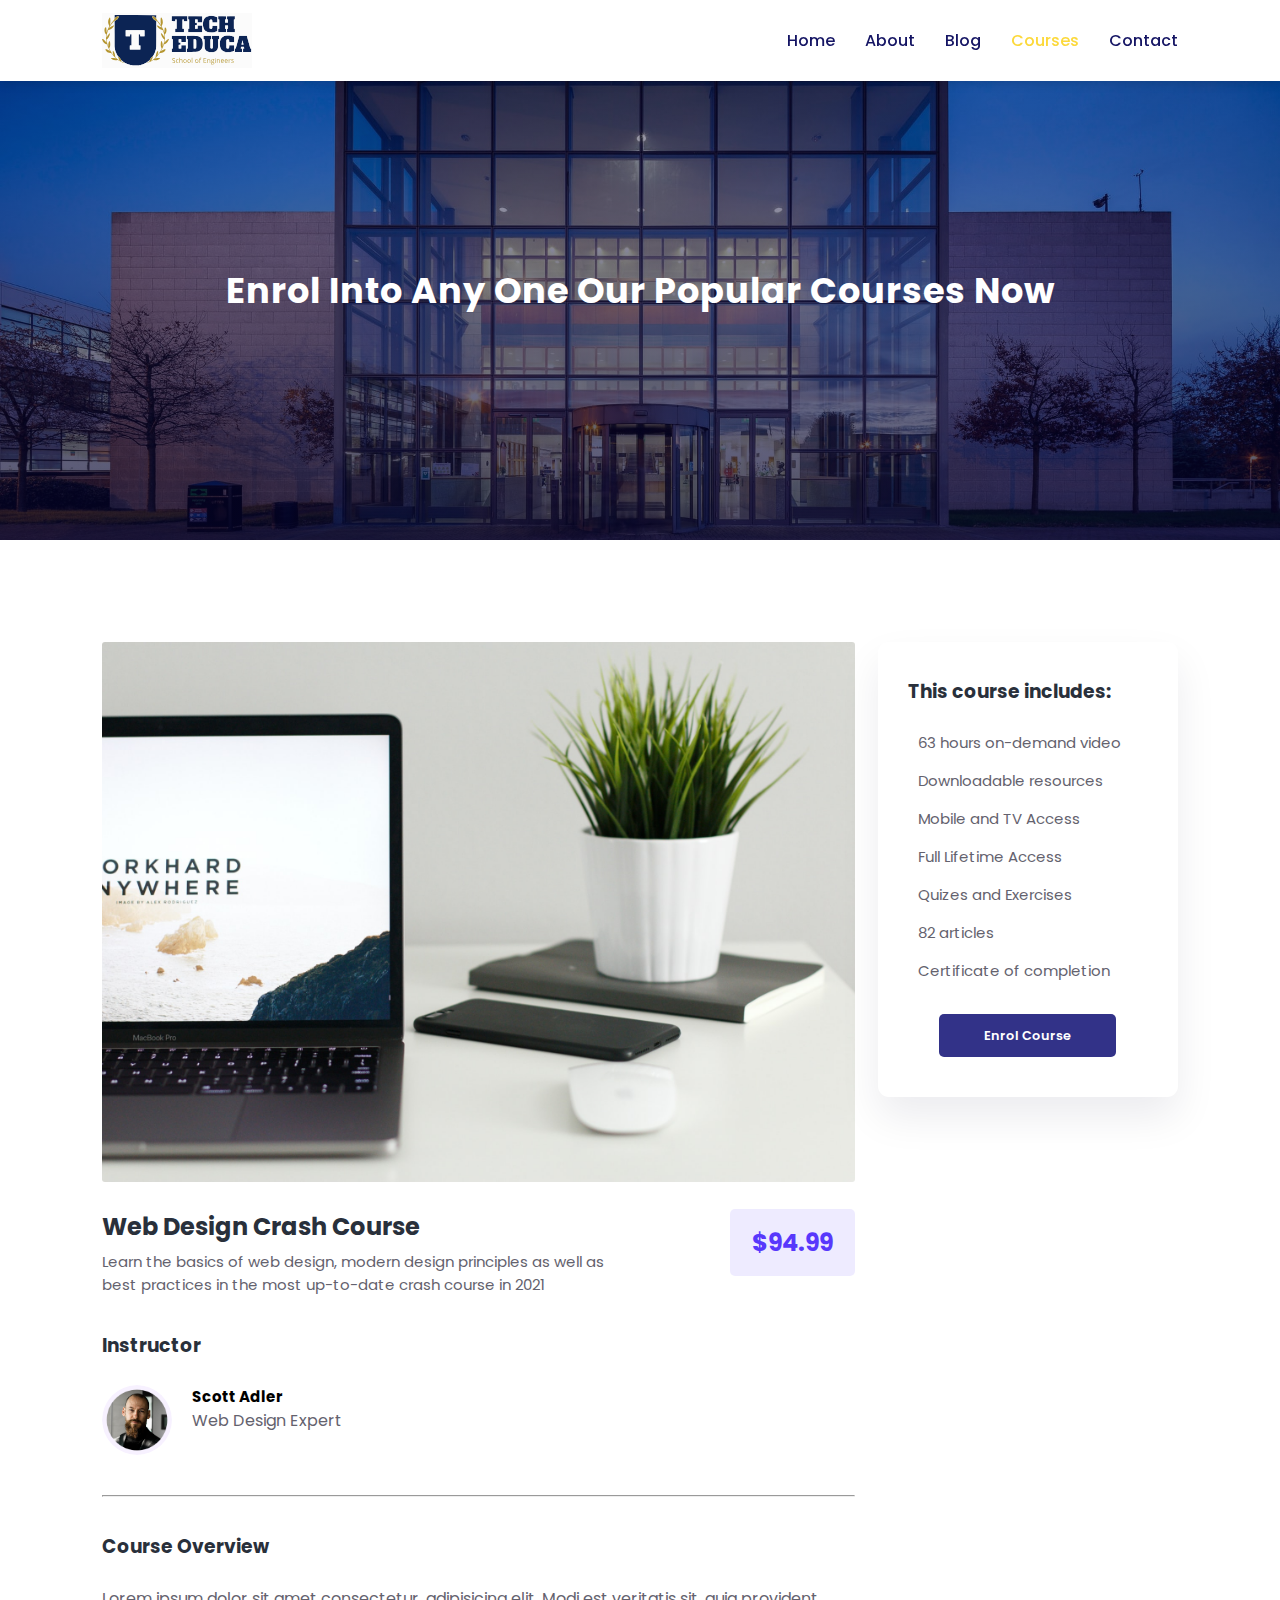
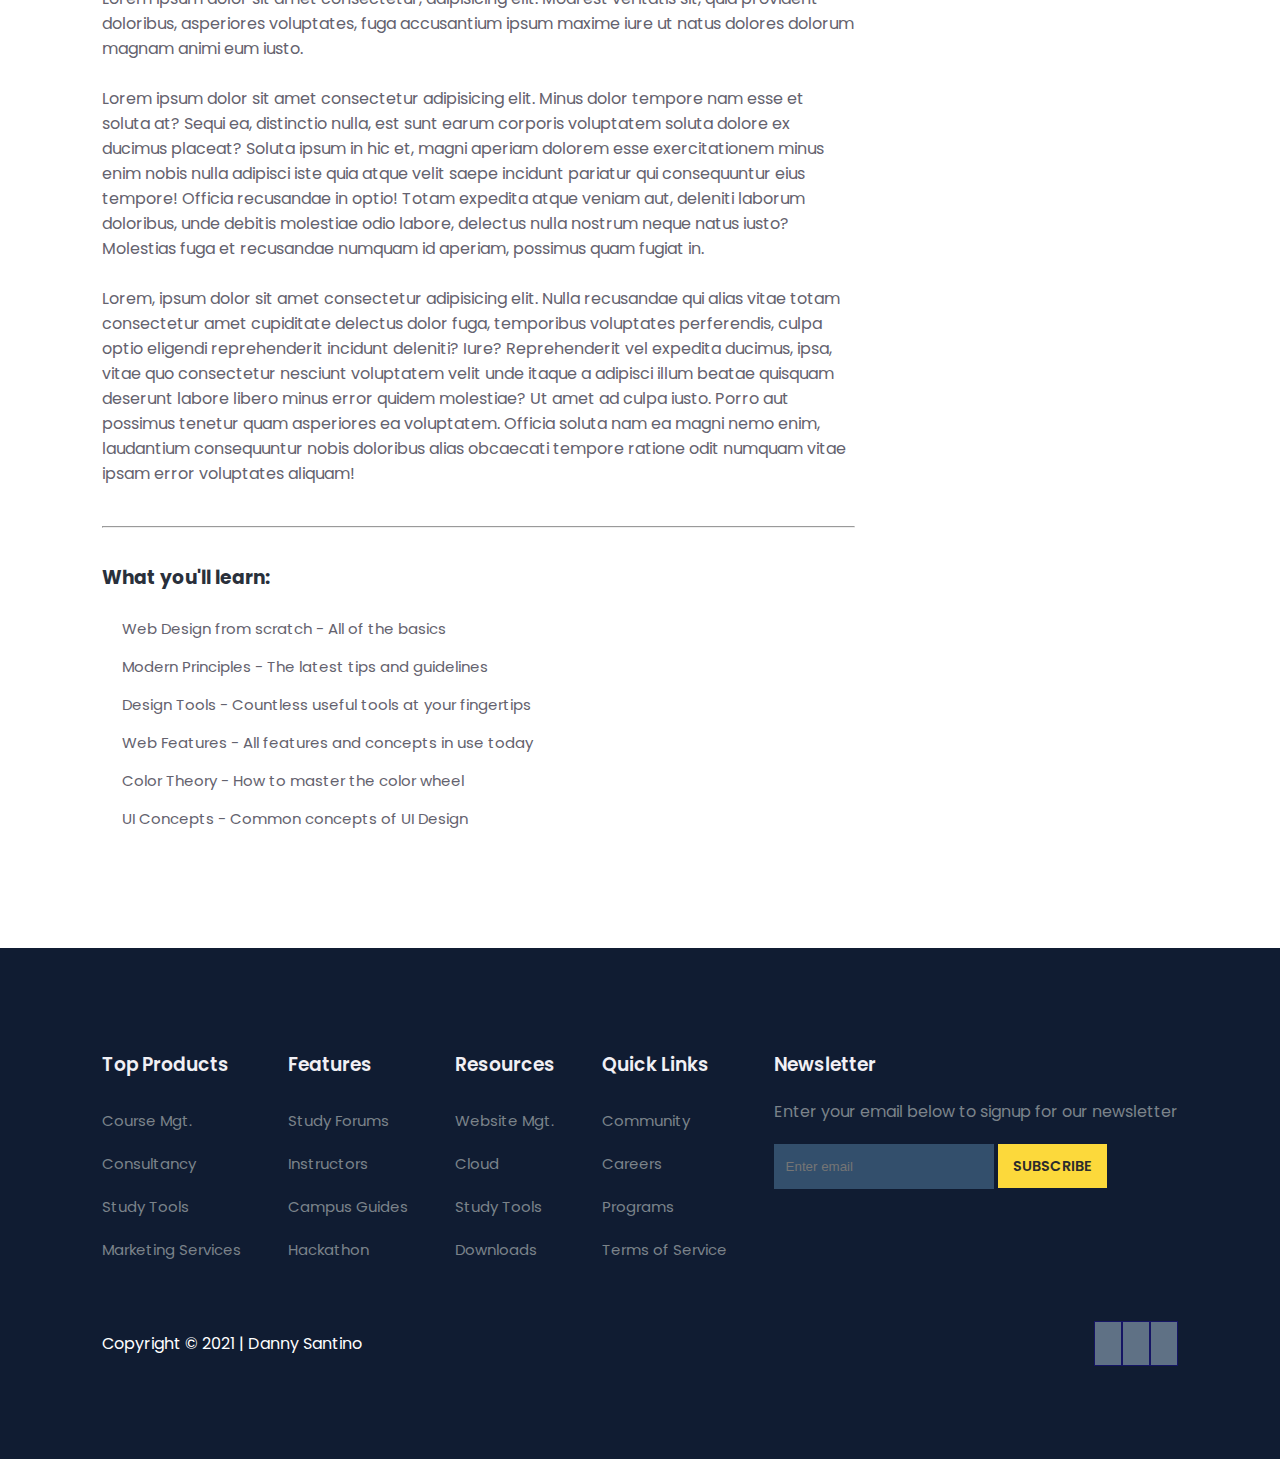
<file: course-inner.html>
<!DOCTYPE html>
<html lang="en">

<head>
    <meta charset="UTF-8">
    <meta http-equiv="X-UA-Compatible" content="IE=edge">
    <meta name="viewport" content="width=device-width, initial-scale=1.0">
    <title>Tech Educa</title>
    <link rel="stylesheet" href="https://pro.fontawesome.com/releases/v5.10.0/css/all.css"
        integrity="sha384-AYmEC3Yw5cVb3ZcuHtOA93w35dYTsvhLPVnYs9eStHfGJvOvKxVfELGroGkvsg+p" crossorigin="anonymous" />
    <link rel="stylesheet" href="style.css">
    <script src="https://code.jquery.com/jquery-3.6.0.min.js"
        integrity="sha256-/xUj+3OJU5yExlq6GSYGSHk7tPXikynS7ogEvDej/m4=" crossorigin="anonymous"></script>
</head>

<body>
    <nav>
        <img src="images/logo.svg" alt="tech-educa-logo-svg">
        <div class="navigation">
            <ul>
                <i class="fas fa-times" id="menu-close"></i>
                <li><a href="index.html">Home</a></li>
                <li><a href="about.html">About</a></li>
                <li><a href="blog.html">Blog</a></li>
                <li><a href="course.html" class="active">Courses</a></li>
                <li><a href="contact.html">Contact</a></li>
            </ul>
            <img src="images/menu.png" id="menu-btn" alt="hamburger menu button">
        </div>
    </nav>

    <section id="about-home">
        <h2>Enrol Into Any One Our Popular Courses Now</h2>
    </section>

    <section id="course-inner">
        <div class="overview">
            <img src="images/c4.jpg" class="course-img" alt="laptop computer and a potted plant on a table">
            <div class="course-head">
                <div class="c-name">
                    <h2>Web Design Crash Course</h2>
                    <div class="star">
                        <i class="fas fa-star"></i>
                        <i class="fas fa-star"></i>
                        <i class="fas fa-star"></i>
                        <i class="fas fa-star"></i>
                        <i class="fas fa-star"></i>
                    </div>
                    <p>Learn the basics of web design, modern design principles as well as best practices in the most
                        up-to-date crash
                        course in 2021</p>
                </div>
                <span>$94.99</span>
            </div>
            <h3>Instructor</h3>
            <div class="tutor">
                <img src="images/pro3.webp" alt="">
                <div class="tutor-det">
                    <h5>Scott Adler</h5>
                    <p>Web Design Expert</p>
                </div>
            </div>
            <hr>
            <h3>Course Overview</h3>
            <p>
                Lorem ipsum dolor sit amet consectetur, adipisicing elit. Modi est veritatis sit, quia provident
                doloribus, asperiores voluptates, fuga accusantium ipsum maxime iure ut natus dolores dolorum magnam
                animi eum iusto.
                <br><br>
                Lorem ipsum dolor sit amet consectetur adipisicing elit. Minus dolor tempore nam esse et soluta at?
                Sequi ea, distinctio nulla, est sunt earum corporis voluptatem soluta dolore ex ducimus placeat?
                Soluta ipsum in hic et, magni aperiam dolorem esse exercitationem minus enim nobis nulla adipisci iste
                quia atque velit saepe incidunt pariatur qui consequuntur eius tempore! Officia recusandae in optio!
                Totam expedita atque veniam aut, deleniti laborum doloribus, unde debitis molestiae odio labore,
                delectus nulla nostrum neque natus iusto? Molestias fuga et recusandae numquam id aperiam, possimus quam
                fugiat in.
                <br><br>
                Lorem, ipsum dolor sit amet consectetur adipisicing elit. Nulla recusandae qui alias vitae totam
                consectetur amet cupiditate delectus dolor fuga, temporibus voluptates perferendis, culpa optio eligendi
                reprehenderit incidunt deleniti? Iure?
                Reprehenderit vel expedita ducimus, ipsa, vitae quo consectetur nesciunt voluptatem velit unde itaque a
                adipisci illum beatae quisquam deserunt labore libero minus error quidem molestiae? Ut amet ad culpa
                iusto.
                Porro aut possimus tenetur quam asperiores ea voluptatem. Officia soluta nam ea magni nemo enim,
                laudantium consequuntur nobis doloribus alias obcaecati tempore ratione odit numquam vitae ipsam error
                voluptates aliquam!
            </p>
            <hr>
            <h3>What you'll learn:</h3>
            <div class="learn">
                <p><i class="far fa-check-circle"></i> Web Design from scratch - All of the basics</p>
                <p><i class="far fa-check-circle"></i> Modern Principles - The latest tips and guidelines</p>
                <p><i class="far fa-check-circle"></i> Design Tools - Countless useful tools at your fingertips</p>
                <p><i class="far fa-check-circle"></i> Web Features - All features and concepts in use today</p>
                <p><i class="far fa-check-circle"></i> Color Theory - How to master the color wheel</p>
                <p><i class="far fa-check-circle"></i> UI Concepts - Common concepts of UI Design</p>
            </div>
        </div>

        <div class="enroll">
            <h3>This course includes:</h3>
            <p><i class="far fa-video"></i> 63 hours on-demand video</p>
            <p><i class="far fa-cloud-download"></i> Downloadable resources</p>
            <p><i class="far fa-mobile-alt"></i> Mobile and TV Access</p>
            <p><i class="far fa-infinity"></i> Full Lifetime Access</p>
            <p><i class="far fa-paperclip"></i> Quizes and Exercises</p>
            <p><i class="far fa-newspaper"></i> 82 articles</p>
            <p><i class="far fa-trophy-alt"></i> Certificate of completion</p>
            <div class="enroll-btn">
                <a href="#" class="blue">Enrol Course</a>
            </div>
        </div>
    </section>

    <footer>

        <div class="footer-col">
            <h3>Top Products</h3>
            <ul>
                <li>Course Mgt.</li>
                <li>Consultancy</li>
                <li>Study Tools</li>
                <li>Marketing Services</li>
            </ul>
        </div>

        <div class="footer-col">
            <h3>Features</h3>
            <ul>
                <li>Study Forums</li>
                <li>Instructors</li>
                <li>Campus Guides</li>
                <li>Hackathon</li>
            </ul>
        </div>

        <div class="footer-col">
            <h3>Resources</h3>
            <ul>
                <li>Website Mgt.</li>
                <li>Cloud</li>
                <li>Study Tools</li>
                <li>Downloads</li>
            </ul>
        </div>

        <div class="footer-col">
            <h3>Quick Links</h3>
            <ul>
                <li>Community</li>
                <li>Careers</li>
                <li>Programs</li>
                <li>Terms of Service</li>
            </ul>
        </div>

        <div class="footer-col">
            <h3>Newsletter</h3>
            <p>Enter your email below to signup for our newsletter</p>
            <div class="subscribe">
                <input type="text" placeholder="Enter email" name="" id="">
                <a href="#" class="yellow">SUBSCRIBE</a>
            </div>
        </div>

        <div class="copyright">
            <p>Copyright &copy; 2021 | Danny Santino</p>
            <div class="pro-links">
                <i class="fab fa-facebook-f"></i>
                <i class="fab fa-instagram"></i>
                <i class="fab fa-linkedin-in"></i>
            </div>
        </div>

    </footer>

    <script>
        $('#menu-btn').click(() => {
            $('nav .navigation ul').addClass('active');
        });
        $('#menu-close').click(() => {
            $('nav .navigation ul').removeClass('active');
        });
    </script>

</body>

</html>
</file>
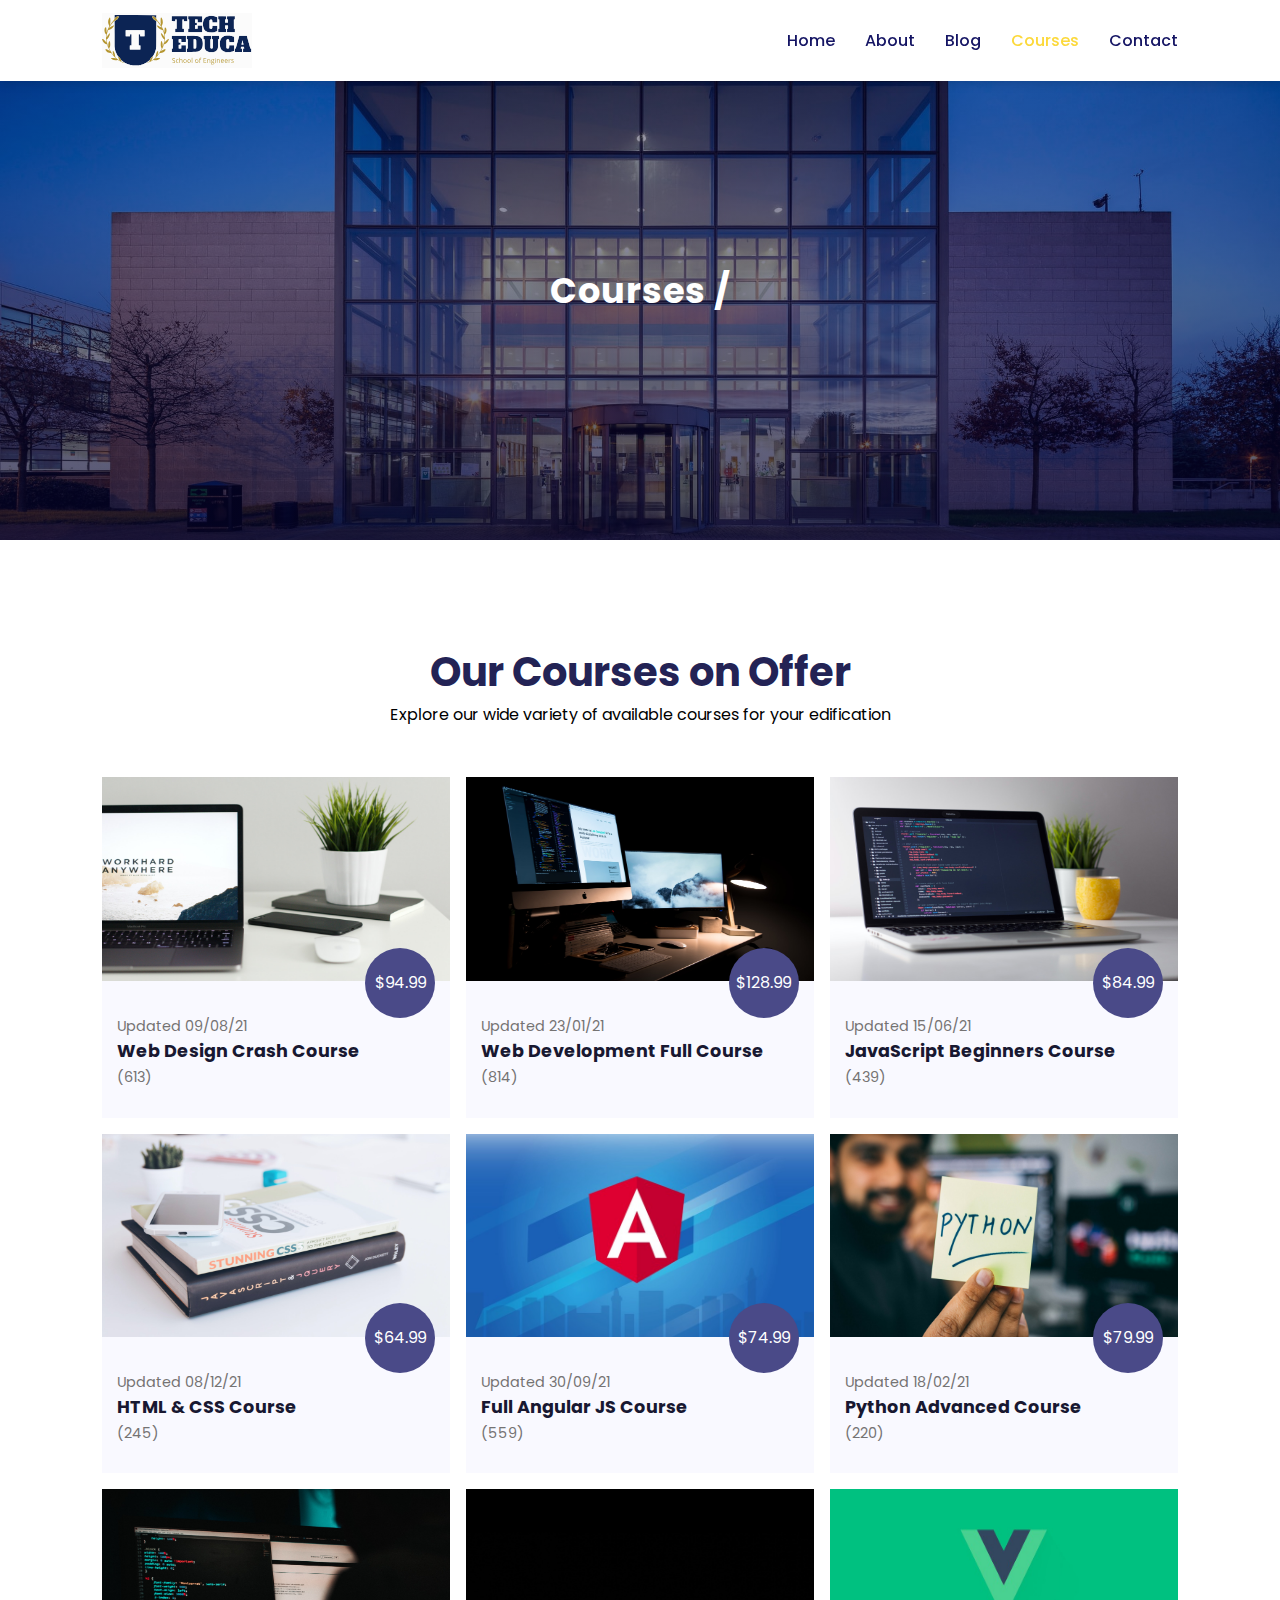
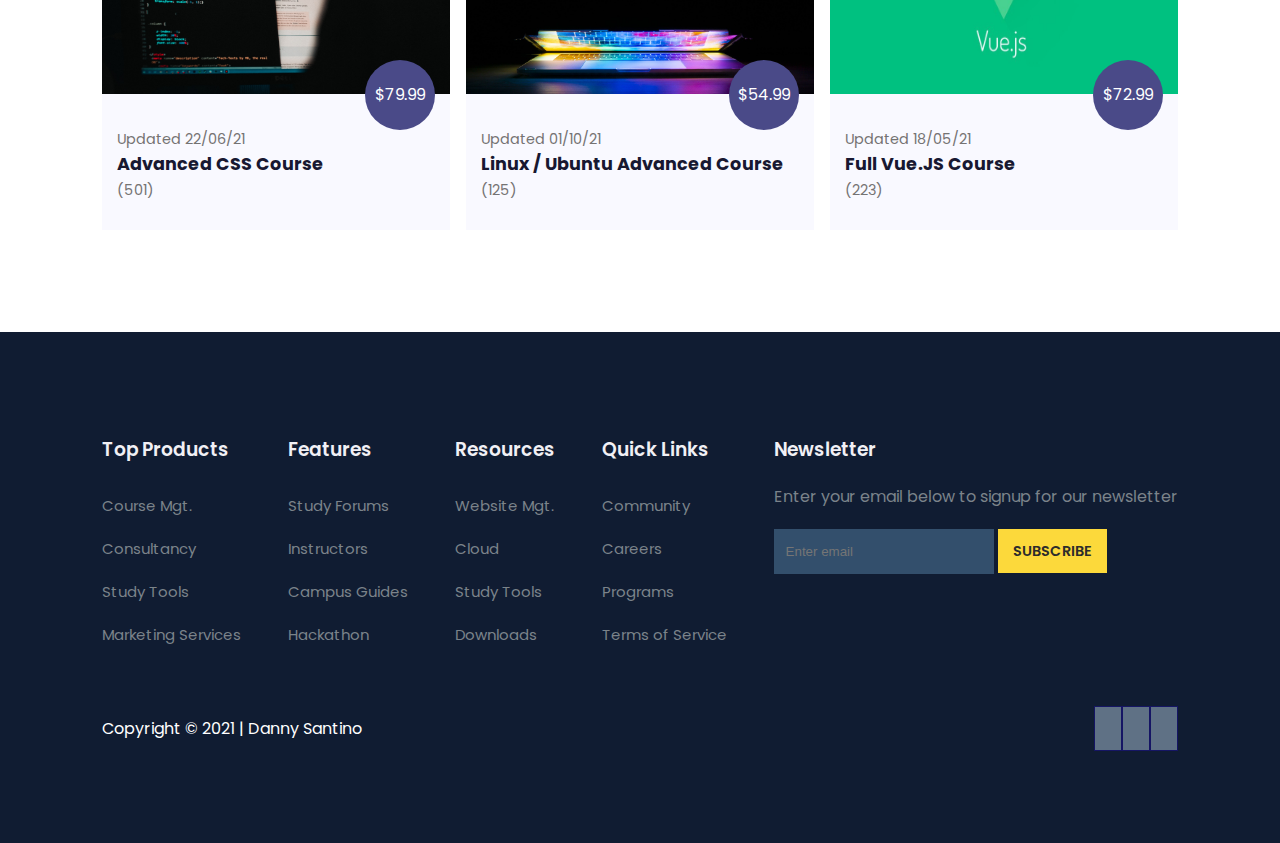
<file: course.html>
<!DOCTYPE html>
<html lang="en">

<head>
    <meta charset="UTF-8">
    <meta http-equiv="X-UA-Compatible" content="IE=edge">
    <meta name="viewport" content="width=device-width, initial-scale=1.0">
    <title>Tech Educa</title>
    <link rel="stylesheet" href="https://pro.fontawesome.com/releases/v5.10.0/css/all.css"
        integrity="sha384-AYmEC3Yw5cVb3ZcuHtOA93w35dYTsvhLPVnYs9eStHfGJvOvKxVfELGroGkvsg+p" crossorigin="anonymous" />
    <link rel="stylesheet" href="style.css">
    <script src="https://code.jquery.com/jquery-3.6.0.min.js"
        integrity="sha256-/xUj+3OJU5yExlq6GSYGSHk7tPXikynS7ogEvDej/m4=" crossorigin="anonymous"></script>
</head>

<body>
    <nav>
        <img src="images/logo.svg" alt="tech-educa-logo-svg">
        <div class="navigation">
            <ul>
                <i class="fas fa-times" id="menu-close"></i>
                <li><a href="index.html">Home</a></li>
                <li><a href="about.html">About</a></li>
                <li><a href="blog.html">Blog</a></li>
                <li><a href="course.html" class="active">Courses</a></li>
                <li><a href="contact.html">Contact</a></li>
            </ul>
            <img src="images/menu.png" id="menu-btn" alt="hamburger menu button">
        </div>
    </nav>

    <section id="about-home">
        <h2>Courses /</h2>
    </section>

    <section id="course">
        <h1>Our Courses on Offer</h1>
        <p>Explore our wide variety of available courses for your edification</p>
        <div class="course-box">

            <div class="courses" onclick="window.location.href='course-inner.html';">
                <img src="images/c4.jpg" alt="laptop computer and a potted plant on a table">
                <div class="details">
                    <span>Updated 09/08/21</span>
                    <h6>Web Design Crash Course</h6>
                    <div class="star">
                        <i class="fas fa-star"></i>
                        <i class="fas fa-star"></i>
                        <i class="fas fa-star"></i>
                        <i class="fas fa-star"></i>
                        <i class="fas fa-star"></i>
                        <span>(613)</span>
                    </div>
                </div>
                <div class="cost">
                    $94.99
                </div>
            </div>

            <div class="courses">
                <img src="images/c5.jpg" alt="apple desktop computer screens">
                <div class="details">
                    <span>Updated 23/01/21</span>
                    <h6>Web Development Full Course</h6>
                    <div class="star">
                        <i class="fas fa-star"></i>
                        <i class="fas fa-star"></i>
                        <i class="fas fa-star"></i>
                        <i class="fas fa-star"></i>
                        <i class="fas fa-star"></i>
                        <span>(814)</span>
                    </div>
                </div>
                <div class="cost">
                    $128.99
                </div>
            </div>

            <div class="courses">
                <img src="images/c1.jpg" alt="laptop computer with programming code onscreen">
                <div class="details">
                    <span>Updated 15/06/21</span>
                    <h6>JavaScript Beginners Course</h6>
                    <div class="star">
                        <i class="fas fa-star"></i>
                        <i class="fas fa-star"></i>
                        <i class="fas fa-star"></i>
                        <i class="fas fa-star"></i>
                        <i class="fas fa-star"></i>
                        <span>(439)</span>
                    </div>
                </div>
                <div class="cost">
                    $84.99
                </div>
            </div>

            <div class="courses">
                <img src="images/c2.jpg" alt="mobile phone placed ontop of two books">
                <div class="details">
                    <span>Updated 08/12/21</span>
                    <h6>HTML & CSS Course</h6>
                    <div class="star">
                        <i class="fas fa-star"></i>
                        <i class="fas fa-star"></i>
                        <i class="fas fa-star"></i>
                        <i class="fas fa-star"></i>
                        <i class="fas fa-star"></i>
                        <span>(245)</span>
                    </div>
                </div>
                <div class="cost">
                    $64.99
                </div>
            </div>

            <div class="courses">
                <img src="images/c6.jpg" alt="angular javascript framework logo">
                <div class="details">
                    <span>Updated 30/09/21</span>
                    <h6>Full Angular JS Course</h6>
                    <div class="star">
                        <i class="fas fa-star"></i>
                        <i class="fas fa-star"></i>
                        <i class="fas fa-star"></i>
                        <i class="fas fa-star"></i>
                        <i class="fas fa-star"></i>
                        <span>(559)</span>
                    </div>
                </div>
                <div class="cost">
                    $74.99
                </div>
            </div>

            <div class="courses">
                <img src="images/c3.jpg" alt="guy holding sticky note with python written out in letters">
                <div class="details">
                    <span>Updated 18/02/21</span>
                    <h6>Python Advanced Course</h6>
                    <div class="star">
                        <i class="fas fa-star"></i>
                        <i class="fas fa-star"></i>
                        <i class="fas fa-star"></i>
                        <i class="fas fa-star"></i>
                        <i class="fas fa-star"></i>
                        <span>(220)</span>
                    </div>
                </div>
                <div class="cost">
                    $79.99
                </div>
            </div>

            <div class="courses">
                <img src="images/b1.jpg" alt="computer with half of the screen showing a css stylesheet">
                <div class="details">
                    <span>Updated 22/06/21</span>
                    <h6>Advanced CSS Course</h6>
                    <div class="star">
                        <i class="fas fa-star"></i>
                        <i class="fas fa-star"></i>
                        <i class="fas fa-star"></i>
                        <i class="fas fa-star"></i>
                        <i class="fas fa-star"></i>
                        <span>(501)</span>
                    </div>
                </div>
                <div class="cost">
                    $79.99
                </div>
            </div>

            <div class="courses">
                <img src="images/b3.jpg" alt="macbook with colorful keyboard light effect">
                <div class="details">
                    <span>Updated 01/10/21</span>
                    <h6>Linux / Ubuntu Advanced Course</h6>
                    <div class="star">
                        <i class="fas fa-star"></i>
                        <i class="fas fa-star"></i>
                        <i class="fas fa-star"></i>
                        <i class="fas fa-star"></i>
                        <i class="fas fa-star"></i>
                        <span>(125)</span>
                    </div>
                </div>
                <div class="cost">
                    $54.99
                </div>
            </div>

            <div class="courses">
                <img src="images/c7.jpeg" alt="vue.js framework logo">
                <div class="details">
                    <span>Updated 18/05/21</span>
                    <h6>Full Vue.JS Course</h6>
                    <div class="star">
                        <i class="fas fa-star"></i>
                        <i class="fas fa-star"></i>
                        <i class="fas fa-star"></i>
                        <i class="fas fa-star"></i>
                        <i class="fas fa-star"></i>
                        <span>(223)</span>
                    </div>
                </div>
                <div class="cost">
                    $72.99
                </div>
            </div>

        </div>
    </section>

    <footer>

        <div class="footer-col">
            <h3>Top Products</h3>
            <ul>
                <li>Course Mgt.</li>
                <li>Consultancy</li>
                <li>Study Tools</li>
                <li>Marketing Services</li>
            </ul>
        </div>

        <div class="footer-col">
            <h3>Features</h3>
            <ul>
                <li>Study Forums</li>
                <li>Instructors</li>
                <li>Campus Guides</li>
                <li>Hackathon</li>
            </ul>
        </div>

        <div class="footer-col">
            <h3>Resources</h3>
            <ul>
                <li>Website Mgt.</li>
                <li>Cloud</li>
                <li>Study Tools</li>
                <li>Downloads</li>
            </ul>
        </div>

        <div class="footer-col">
            <h3>Quick Links</h3>
            <ul>
                <li>Community</li>
                <li>Careers</li>
                <li>Programs</li>
                <li>Terms of Service</li>
            </ul>
        </div>

        <div class="footer-col">
            <h3>Newsletter</h3>
            <p>Enter your email below to signup for our newsletter</p>
            <div class="subscribe">
                <input type="text" placeholder="Enter email" name="" id="">
                <a href="#" class="yellow">SUBSCRIBE</a>
            </div>
        </div>

        <div class="copyright">
            <p>Copyright &copy; 2021 | Danny Santino</p>
            <div class="pro-links">
                <i class="fab fa-facebook-f"></i>
                <i class="fab fa-instagram"></i>
                <i class="fab fa-linkedin-in"></i>
            </div>
        </div>

    </footer>

    <script>
        $('#menu-btn').click(() => {
            $('nav .navigation ul').addClass('active');
        });
        $('#menu-close').click(() => {
            $('nav .navigation ul').removeClass('active');
        });
    </script>

</body>

</html>
</file>
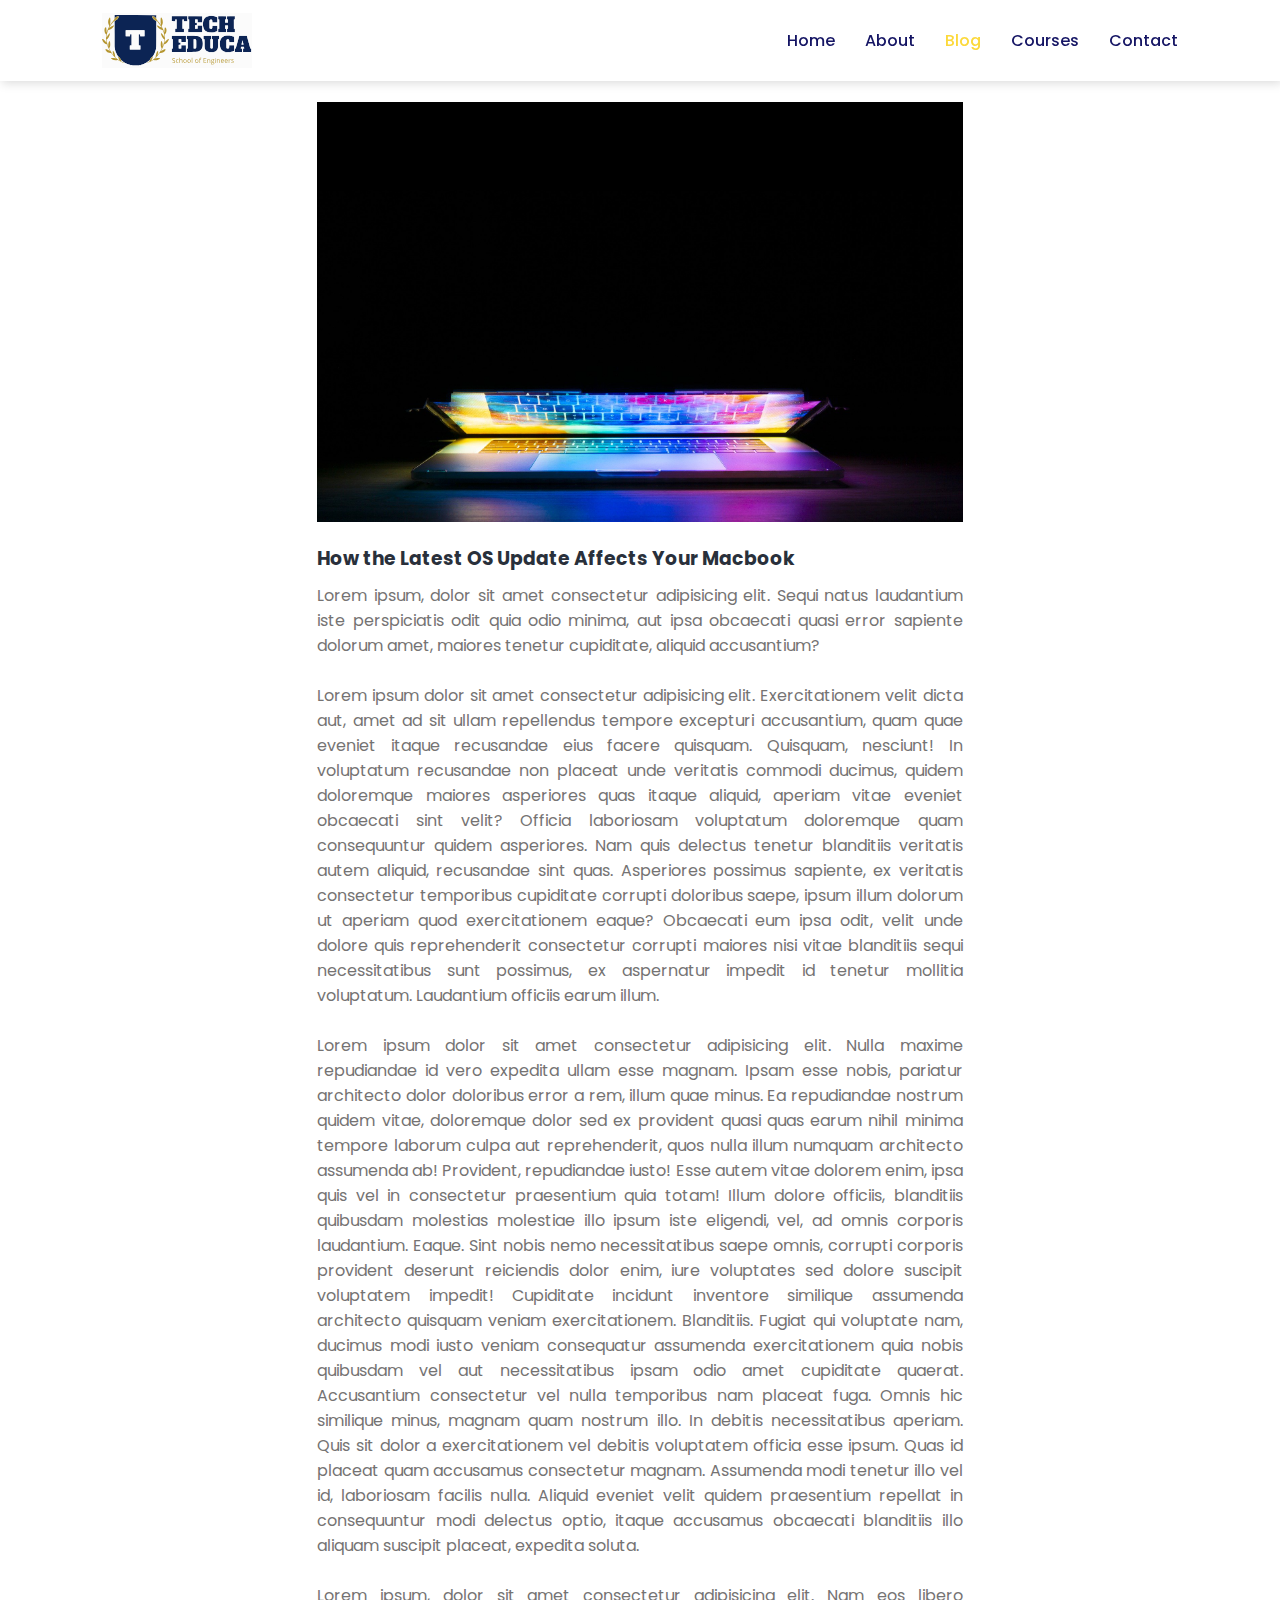
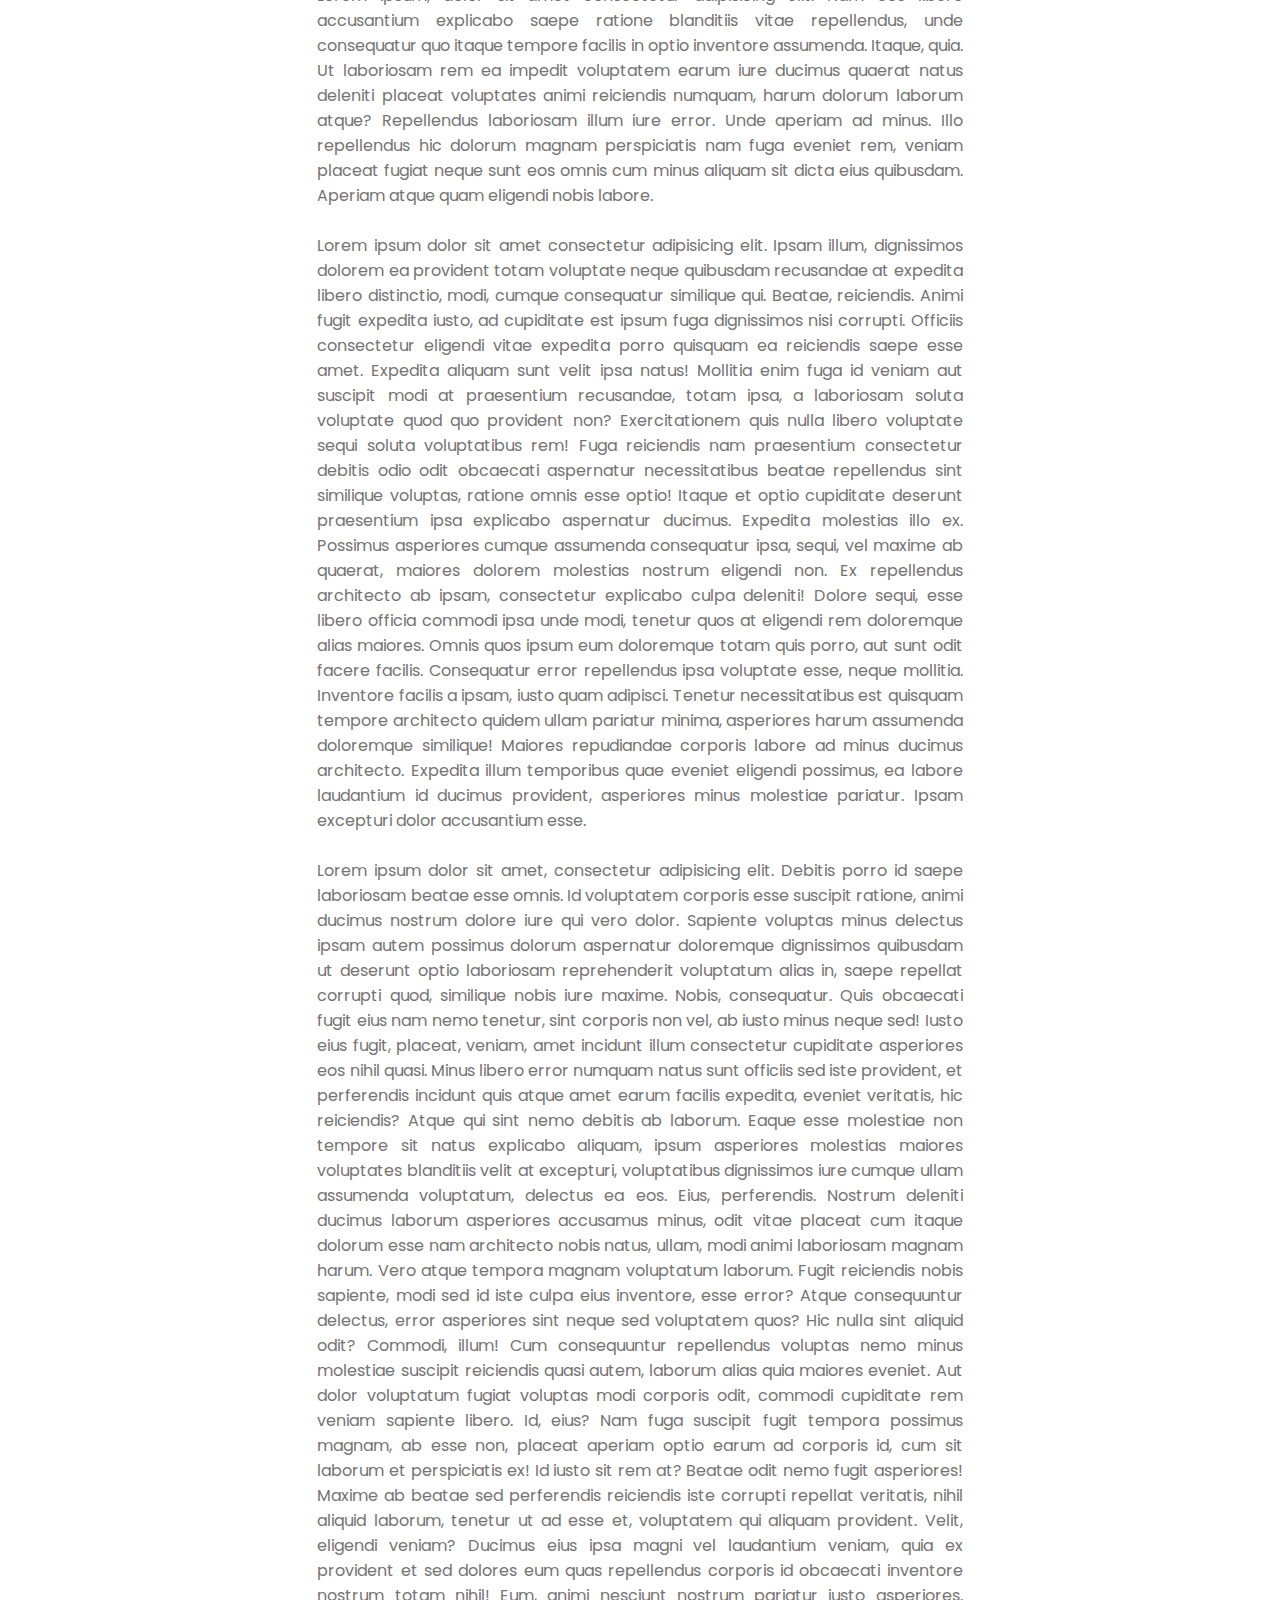
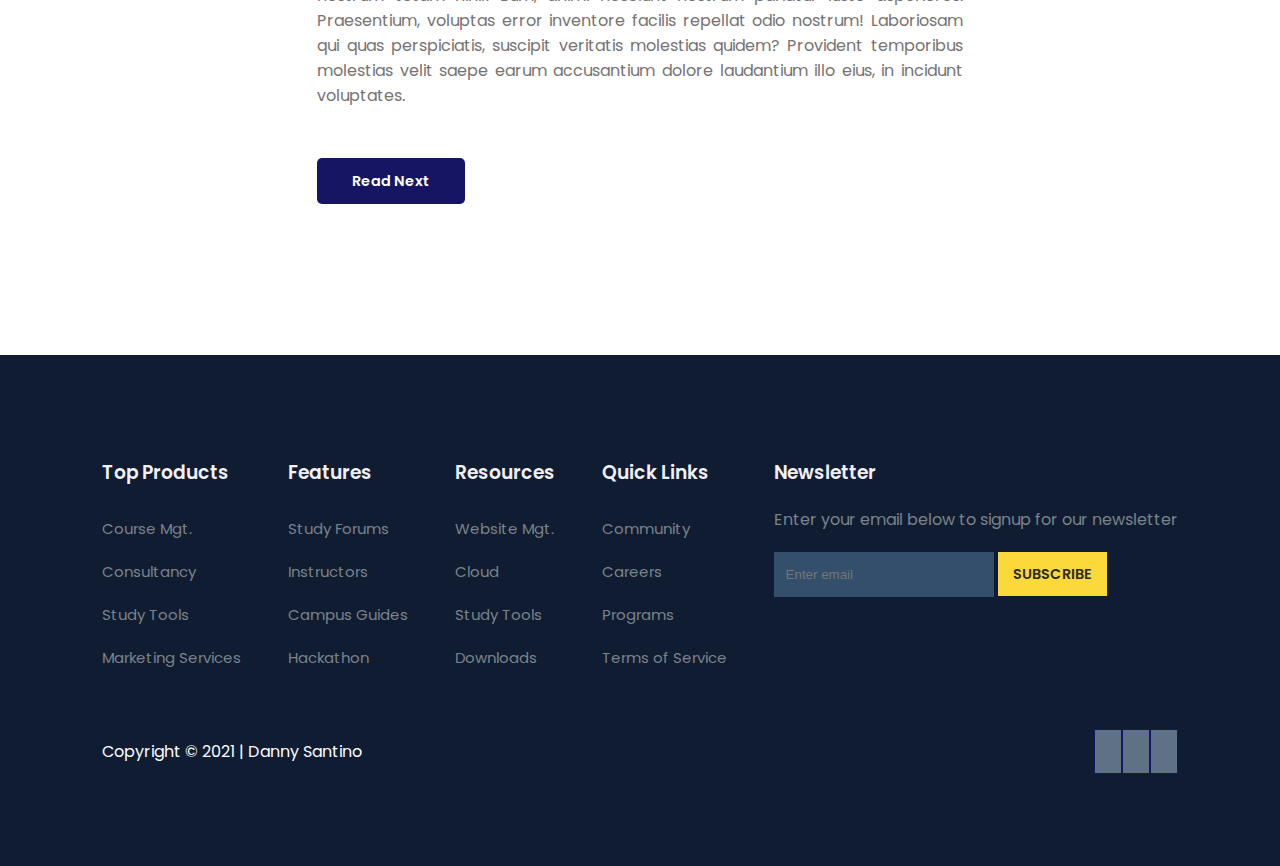
<file: post.html>
<!DOCTYPE html>
<html lang="en">

<head>
    <meta charset="UTF-8">
    <meta http-equiv="X-UA-Compatible" content="IE=edge">
    <meta name="viewport" content="width=device-width, initial-scale=1.0">
    <title>Tech Educa</title>
    <link rel="stylesheet" href="https://pro.fontawesome.com/releases/v5.10.0/css/all.css"
        integrity="sha384-AYmEC3Yw5cVb3ZcuHtOA93w35dYTsvhLPVnYs9eStHfGJvOvKxVfELGroGkvsg+p" crossorigin="anonymous" />
    <link rel="stylesheet" href="style.css">
    <script src="https://code.jquery.com/jquery-3.6.0.min.js"
        integrity="sha256-/xUj+3OJU5yExlq6GSYGSHk7tPXikynS7ogEvDej/m4=" crossorigin="anonymous"></script>
</head>

<body>
    <nav>
        <img src="images/logo.svg" alt="tech-educa-logo-svg">
        <div class="navigation">
            <ul>
                <i class="fas fa-times" id="menu-close"></i>
                <li><a href="index.html">Home</a></li>
                <li><a href="about.html">About</a></li>
                <li><a href="blog.html" class="active">Blog</a></li>
                <li><a href="course.html">Courses</a></li>
                <li><a href="contact.html">Contact</a></li>
            </ul>
            <img src="images/menu.png" id="menu-btn" alt="hamburger menu button">
        </div>
    </nav>

    <section id="blog-container">
        <div class="blogs blogpost">
            <div class="post">
                <img src="images/b3.jpg" alt="macbook with colorful keyboard light effect">
                <h3>How the Latest OS Update Affects Your Macbook</h3>
                <p>
                    Lorem ipsum, dolor sit amet consectetur adipisicing elit. Sequi natus laudantium iste perspiciatis
                    odit quia odio minima, aut ipsa obcaecati quasi error sapiente dolorum amet, maiores tenetur
                    cupiditate, aliquid accusantium?
                    <br><br>
                    Lorem ipsum dolor sit amet consectetur adipisicing elit. Exercitationem velit dicta aut, amet ad sit
                    ullam repellendus tempore excepturi accusantium, quam quae eveniet itaque recusandae eius facere
                    quisquam. Quisquam, nesciunt!
                    In voluptatum recusandae non placeat unde veritatis commodi ducimus, quidem doloremque maiores
                    asperiores quas itaque aliquid, aperiam vitae eveniet obcaecati sint velit? Officia laboriosam
                    voluptatum doloremque quam consequuntur quidem asperiores.
                    Nam quis delectus tenetur blanditiis veritatis autem aliquid, recusandae sint quas. Asperiores
                    possimus sapiente, ex veritatis consectetur temporibus cupiditate corrupti doloribus saepe, ipsum
                    illum dolorum ut aperiam quod exercitationem eaque?
                    Obcaecati eum ipsa odit, velit unde dolore quis reprehenderit consectetur corrupti maiores nisi
                    vitae blanditiis sequi necessitatibus sunt possimus, ex aspernatur impedit id tenetur mollitia
                    voluptatum. Laudantium officiis earum illum.
                    <br><br>
                    Lorem ipsum dolor sit amet consectetur adipisicing elit. Nulla maxime repudiandae id vero expedita
                    ullam esse magnam. Ipsam esse nobis, pariatur architecto dolor doloribus error a rem, illum quae
                    minus.
                    Ea repudiandae nostrum quidem vitae, doloremque dolor sed ex provident quasi quas earum nihil minima
                    tempore laborum culpa aut reprehenderit, quos nulla illum numquam architecto assumenda ab!
                    Provident, repudiandae iusto!
                    Esse autem vitae dolorem enim, ipsa quis vel in consectetur praesentium quia totam! Illum dolore
                    officiis, blanditiis quibusdam molestias molestiae illo ipsum iste eligendi, vel, ad omnis corporis
                    laudantium. Eaque.
                    Sint nobis nemo necessitatibus saepe omnis, corrupti corporis provident deserunt reiciendis dolor
                    enim, iure voluptates sed dolore suscipit voluptatem impedit! Cupiditate incidunt inventore
                    similique assumenda architecto quisquam veniam exercitationem. Blanditiis.
                    Fugiat qui voluptate nam, ducimus modi iusto veniam consequatur assumenda exercitationem quia nobis
                    quibusdam vel aut necessitatibus ipsam odio amet cupiditate quaerat. Accusantium consectetur vel
                    nulla temporibus nam placeat fuga.
                    Omnis hic similique minus, magnam quam nostrum illo. In debitis necessitatibus aperiam. Quis sit
                    dolor a exercitationem vel debitis voluptatem officia esse ipsum. Quas id placeat quam accusamus
                    consectetur magnam.
                    Assumenda modi tenetur illo vel id, laboriosam facilis nulla. Aliquid eveniet velit quidem
                    praesentium repellat in consequuntur modi delectus optio, itaque accusamus obcaecati blanditiis illo
                    aliquam suscipit placeat, expedita soluta.
                    <br><br>
                    Lorem ipsum, dolor sit amet consectetur adipisicing elit. Nam eos libero accusantium explicabo saepe
                    ratione blanditiis vitae repellendus, unde consequatur quo itaque tempore facilis in optio inventore
                    assumenda. Itaque, quia.
                    Ut laboriosam rem ea impedit voluptatem earum iure ducimus quaerat natus deleniti placeat voluptates
                    animi reiciendis numquam, harum dolorum laborum atque? Repellendus laboriosam illum iure error. Unde
                    aperiam ad minus.
                    Illo repellendus hic dolorum magnam perspiciatis nam fuga eveniet rem, veniam placeat fugiat neque
                    sunt eos omnis cum minus aliquam sit dicta eius quibusdam. Aperiam atque quam eligendi nobis labore.
                    <br><br>
                    Lorem ipsum dolor sit amet consectetur adipisicing elit. Ipsam illum, dignissimos dolorem ea
                    provident totam voluptate neque quibusdam recusandae at expedita libero distinctio, modi, cumque
                    consequatur similique qui. Beatae, reiciendis.
                    Animi fugit expedita iusto, ad cupiditate est ipsum fuga dignissimos nisi corrupti. Officiis
                    consectetur eligendi vitae expedita porro quisquam ea reiciendis saepe esse amet. Expedita aliquam
                    sunt velit ipsa natus!
                    Mollitia enim fuga id veniam aut suscipit modi at praesentium recusandae, totam ipsa, a laboriosam
                    soluta voluptate quod quo provident non? Exercitationem quis nulla libero voluptate sequi soluta
                    voluptatibus rem!
                    Fuga reiciendis nam praesentium consectetur debitis odio odit obcaecati aspernatur necessitatibus
                    beatae repellendus sint similique voluptas, ratione omnis esse optio! Itaque et optio cupiditate
                    deserunt praesentium ipsa explicabo aspernatur ducimus.
                    Expedita molestias illo ex. Possimus asperiores cumque assumenda consequatur ipsa, sequi, vel maxime
                    ab quaerat, maiores dolorem molestias nostrum eligendi non. Ex repellendus architecto ab ipsam,
                    consectetur explicabo culpa deleniti!
                    Dolore sequi, esse libero officia commodi ipsa unde modi, tenetur quos at eligendi rem doloremque
                    alias maiores. Omnis quos ipsum eum doloremque totam quis porro, aut sunt odit facere facilis.
                    Consequatur error repellendus ipsa voluptate esse, neque mollitia. Inventore facilis a ipsam, iusto
                    quam adipisci. Tenetur necessitatibus est quisquam tempore architecto quidem ullam pariatur minima,
                    asperiores harum assumenda doloremque similique!
                    Maiores repudiandae corporis labore ad minus ducimus architecto. Expedita illum temporibus quae
                    eveniet eligendi possimus, ea labore laudantium id ducimus provident, asperiores minus molestiae
                    pariatur. Ipsam excepturi dolor accusantium esse.
                    <br><br>
                    Lorem ipsum dolor sit amet, consectetur adipisicing elit. Debitis porro id saepe laboriosam beatae
                    esse omnis. Id voluptatem corporis esse suscipit ratione, animi ducimus nostrum dolore iure qui vero
                    dolor.
                    Sapiente voluptas minus delectus ipsam autem possimus dolorum aspernatur doloremque dignissimos
                    quibusdam ut deserunt optio laboriosam reprehenderit voluptatum alias in, saepe repellat corrupti
                    quod, similique nobis iure maxime. Nobis, consequatur.
                    Quis obcaecati fugit eius nam nemo tenetur, sint corporis non vel, ab iusto minus neque sed! Iusto
                    eius fugit, placeat, veniam, amet incidunt illum consectetur cupiditate asperiores eos nihil quasi.
                    Minus libero error numquam natus sunt officiis sed iste provident, et perferendis incidunt quis
                    atque amet earum facilis expedita, eveniet veritatis, hic reiciendis? Atque qui sint nemo debitis ab
                    laborum.
                    Eaque esse molestiae non tempore sit natus explicabo aliquam, ipsum asperiores molestias maiores
                    voluptates blanditiis velit at excepturi, voluptatibus dignissimos iure cumque ullam assumenda
                    voluptatum, delectus ea eos. Eius, perferendis.
                    Nostrum deleniti ducimus laborum asperiores accusamus minus, odit vitae placeat cum itaque dolorum
                    esse nam architecto nobis natus, ullam, modi animi laboriosam magnam harum. Vero atque tempora
                    magnam voluptatum laborum.
                    Fugit reiciendis nobis sapiente, modi sed id iste culpa eius inventore, esse error? Atque
                    consequuntur delectus, error asperiores sint neque sed voluptatem quos? Hic nulla sint aliquid odit?
                    Commodi, illum!
                    Cum consequuntur repellendus voluptas nemo minus molestiae suscipit reiciendis quasi autem, laborum
                    alias quia maiores eveniet. Aut dolor voluptatum fugiat voluptas modi corporis odit, commodi
                    cupiditate rem veniam sapiente libero.
                    Id, eius? Nam fuga suscipit fugit tempora possimus magnam, ab esse non, placeat aperiam optio earum
                    ad corporis id, cum sit laborum et perspiciatis ex! Id iusto sit rem at?
                    Beatae odit nemo fugit asperiores! Maxime ab beatae sed perferendis reiciendis iste corrupti
                    repellat veritatis, nihil aliquid laborum, tenetur ut ad esse et, voluptatem qui aliquam provident.
                    Velit, eligendi veniam?
                    Ducimus eius ipsa magni vel laudantium veniam, quia ex provident et sed dolores eum quas repellendus
                    corporis id obcaecati inventore nostrum totam nihil! Eum, animi nesciunt nostrum pariatur iusto
                    asperiores.
                    Praesentium, voluptas error inventore facilis repellat odio nostrum! Laboriosam qui quas
                    perspiciatis, suscipit veritatis molestias quidem? Provident temporibus molestias velit saepe earum
                    accusantium dolore laudantium illo eius, in incidunt voluptates.
                </p>
                <a href="#">Read Next</a>
            </div>
        </div>
    </section>

    <footer>

        <div class="footer-col">
            <h3>Top Products</h3>
            <ul>
                <li>Course Mgt.</li>
                <li>Consultancy</li>
                <li>Study Tools</li>
                <li>Marketing Services</li>
            </ul>
        </div>

        <div class="footer-col">
            <h3>Features</h3>
            <ul>
                <li>Study Forums</li>
                <li>Instructors</li>
                <li>Campus Guides</li>
                <li>Hackathon</li>
            </ul>
        </div>

        <div class="footer-col">
            <h3>Resources</h3>
            <ul>
                <li>Website Mgt.</li>
                <li>Cloud</li>
                <li>Study Tools</li>
                <li>Downloads</li>
            </ul>
        </div>

        <div class="footer-col">
            <h3>Quick Links</h3>
            <ul>
                <li>Community</li>
                <li>Careers</li>
                <li>Programs</li>
                <li>Terms of Service</li>
            </ul>
        </div>

        <div class="footer-col">
            <h3>Newsletter</h3>
            <p>Enter your email below to signup for our newsletter</p>
            <div class="subscribe">
                <input type="text" placeholder="Enter email" name="" id="">
                <a href="#" class="yellow">SUBSCRIBE</a>
            </div>
        </div>

        <div class="copyright">
            <p>Copyright &copy; 2021 | Danny Santino</p>
            <div class="pro-links">
                <i class="fab fa-facebook-f"></i>
                <i class="fab fa-instagram"></i>
                <i class="fab fa-linkedin-in"></i>
            </div>
        </div>

    </footer>

    <script>
        $('#menu-btn').click(() => {
            $('nav .navigation ul').addClass('active');
        });
        $('#menu-close').click(() => {
            $('nav .navigation ul').removeClass('active');
        });
    </script>

</body>

</html>
</file>
<file: style.css>
@import url('https://fonts.googleapis.com/css2?family=Poppins:wght@100;200;300;400;500;600;700;800;900&display=swap');

* {
    margin: 0;
    padding: 0;
    box-sizing: border-box;
}

body {
    font-family: 'Poppins', sans-serif;
}

h1 {
    font-size: 2.5rem;
    font-weight: 700;
    color: rgb(35, 35, 85);
}

span {
    font-size: .9rem;
    color: #757373;
}

h6 {
    font-size: 1.1rem;
    color:rgb(24, 24, 49);
}

nav {
    display: flex;
    flex-direction: row;
    justify-content: space-between;
    align-items: center;
    padding: 1vw 8vw;
    position: fixed;
    width: 100%;
    background-color: #fff;
    z-index: 99;
    box-shadow: 2px 2px 10px rgba(0, 0, 0, 0.15);
}

nav img {
    width: 150px;
    cursor: pointer;
}

nav .navigation {
    display: flex;
}

#menu-btn {
    width: 30px;
    height: 30px;
    display: none;
}

#menu-close {
    display: none;
}

nav .navigation ul {
    display: flex;
    justify-content: flex-end;
    align-items: center;
}

nav .navigation ul li {
    list-style: none;
    margin-left: 30px;
}

nav .navigation ul li a {
    text-decoration: none;
    color: rgb(21, 21, 100);
    font-size: 16px;
    font-weight: 500;
    transition: 0.3s ease;
}

nav .navigation ul li a:hover, nav .navigation ul li a.active {
    color: #FCD93B;
}

/* home */

#home {
    width: 100%;
    height: 100vh;
    display: flex;
    flex-direction: column;
    justify-content: center;
    align-items: center;
    text-align: center;
    padding-top: 40px;
    background-position: center;
    background-size: cover;
    background-image: linear-gradient(rgba(9, 5, 54, 0.3), rgba(5, 4, 46, 0.7)), url("images/back.jpg");
}

#home h2 {
    color: #fff;
    font-size: 2.2rem;
    letter-spacing: 1px;
}

#home p {
    width: 50%;
    color: #fff;
    font-size: 0.9rem;
    line-height: 25px;
}

#home .btn {
    margin-top: 30px;
}

#home a {
    text-decoration: none;
    font-size: 0.9rem;
    padding: 13px 35px;
    background-color: #fff;
    font-weight: 600;
    border-radius: 5px;
}

#home a.blue {
    margin-right: 10px;
    color: #fff;
    background: rgb(21, 21, 100);
    transition: 0.3s ease;
}

#home a.blue:hover {
    color: rgb(21, 21, 100);
    background: #fff;
}

#home a.yellow {
    color: #fff;
    background: #FCD93B;
    transition: 0.3s ease;
}

#home a.yellow:hover {
    color: rgb(21, 21, 100);
    background: #fff;
}

/* features */

#features {
    padding: 5vw 8vw 0 8vw;
    text-align: center;
}

#features .fea-base {
    display: grid;
    grid-template-columns: repeat(auto-fit, minmax(320px, 1fr));
    grid-gap: 1rem;
    margin-top: 50px;
}

#features .fea-box {
    padding: 25px;
    background: #F9F9FF;
    text-align: start;
}

#features .fea-box i {
    font-size: 2.3rem;
    color: rgb(44, 44, 80);
}

#features .fea-box h3 {
    font-size: 1.2rem;
    font-weight: 600;
    color: rgb(46, 46, 59);
    padding: 13px 0 7px 0;
}

#features .fea-box p {
    font-size: 1rem;
    font-weight: 400;
    color: rgb(70, 70, 87);
}

/* course */

#course {
    padding: 8vw;
    text-align: center;
}

#course .course-box {
    display: grid;
    grid-template-columns: repeat(auto-fit, minmax(320px, 1fr));
    grid-gap: 1rem;
    margin-top: 50px;
}

#course .courses {
    text-align: start;
    background: #F9F9FF;
    height: 100%;
    position: relative;
}

#course .courses img {
    width: 100%;
    height: 60%;
    background-size: cover;
    background-position: center;
}

#course .courses .details {
    padding: 25px 15px 0 15px;
}

#course .courses .details i {
    color: #FCD93B;
    font-size: .9rem;
}

#course .courses .cost {
    background-color: rgb(74, 74, 136);
    color: #fff;
    line-height: 70px;
    width: 70px;
    height: 70px;
    text-align: center;
    border-radius: 50%;
    position: absolute;
    right: 15px;
    bottom: 100px;
}

/* registration */

#registration {
    padding: 6vw 8vw;
    width: 100%;
    height: 100%;
    display: flex;
    justify-content: space-between;
    align-items: center;
    background-size: cover;
    background-position: center;
    background-image: linear-gradient(rgba(99, 112, 168, 0.5), rgba(81, 91, 233, 0.5)), url("images/signup.jpg");
}

#registration .reminder {
    color: #fff;
}

#registration .reminder h1 {
    color: #fff;
}

#registration .reminder .time {
    display: flex;
    margin-top: 40px;
}

#registration .reminder .time .date {
    text-align: center;
    padding: 13px 33px;
    background: rgba(255, 255, 255, 0.25);
    backdrop-filter: blur(4px);
    box-shadow: 0 8px 32px 0 rgba(31, 38, 135, 0.37);
    border-radius: 10px;
    margin: 0 5px 10px 5px;
    border: 1px solid rgba(255, 255, 255, 0.18);
    font-size: 1.1rem;
    font-weight: 600;
}

#registration .form {
    background: #fff;
    border-radius: 8px;
    display: flex;
    flex-direction: column;
    padding: 40px;
    box-shadow: 0 8px 32px 0 rgba(31, 38, 135, 0.37);
}

#registration .form input {
    margin: 15px 0;
    padding: 15px 10px;
    border: 1px solid rgb(84, 40, 241);
    outline: none;
}

#registration .form input::placeholder {
    color: #413C3C;
    font-weight: 500;
    font-size: 0.9rem;
}

#registration .form .btn {
    margin-top: 20px;
}

#registration .form a.yellow {
    text-decoration: none;
    font-size: 0.9rem;
    padding: 13px 35px;
    background-color: #fff;
    font-weight: 600;
    border-radius: 5px;
    color: #fff;
    background: #FCD93B;
    transition: 0.3s ease;
}

#registration .form a.yellow:hover {
    color: rgb(21, 21, 100);
    background: #fff;
}

/* experts */

#experts {
    padding: 8vw;
    text-align: center;
}

#experts .expert-box {
    display: grid;
    grid-template-columns: repeat(auto-fit, minmax(250px, 1fr));
    grid-gap: 1rem;
    margin-top: 50px;
}

#experts .expert-box .profile {
    background: #FAFAF1;
    padding: 30px 10px;
}

.pro-links {
    margin-top: 10px;
}

.pro-links i {
    padding: 10px 13px;
    border: 1px solid rgb(21, 21, 100);
    cursor: pointer;
    transition: 0.3s ease;
}

.pro-links i:hover {
    color: #fff;
    background: rgb(21, 21, 100);
    cursor: pointer;
    border: 1px solid rgb(21, 21, 100);
}

/* footer */

footer {
    padding: 8vw;
    background-color: #101C32;
    display: flex;
    justify-content: space-between;
    align-items: flex-start;
    flex-wrap: wrap;
}

footer .footer-col {
    padding-bottom: 40px;
}

footer h3 {
    color: rgb(241, 240, 245);
    font-weight: 600;
    padding-bottom: 20px;
}

footer ul li {
    list-style: none;
    color: #7B838A;
    padding: 10px 0;
    font-size: 15px;
    cursor: pointer;
    transition: 0.3s ease;
}

footer ul li:hover {
    color: rgb(241, 240, 245);
}

footer p {
    color: #7B838A;
}

footer .subscribe {
    margin-top: 20px;
}

footer input {
    width: 220px;
    padding: 15px 12px;
    background: #334F6C;
    border: none;
    outline: none;
    color: #fff;
}

footer .subscribe a.yellow {
    text-decoration: none;
    font-size: 0.9rem;
    padding: 12px 15px;
    background-color: #fff;
    font-weight: 600;
    color: #2C2C2C;
    background: #FCD93B;
    transition: 0.3s ease;
}

footer .subscribe a.yellow:hover {
    color: rgb(21, 21, 100);
    background: #fff;
}

footer .copyright {
    margin-top: 20px;
    display: flex;
    justify-content: space-between;
    align-items: center;
    width: 100%;
    flex-wrap: wrap;
}

footer .copyright p {
    color: #fff;
}

footer .copyright .pro-links {
    margin-top: 0;
}

footer .copyright .pro-links i {
    background-color: #5F7185;
    color: #fff;
}

footer .copyright .pro-links i:hover {
    background-color: #FCD93B;
    color: #2C2C2C;
}

/* about page*/

#about-home {
    width: 100%;
    height: 60vh;
    display: flex;
    flex-direction: column;
    justify-content: center;
    align-items: center;
    text-align: center;
    padding-top: 40px;
    background-position: center;
    background-size: cover;
    background-image: linear-gradient(rgba(9, 5, 54, 0.3), rgba(5, 4, 46, 0.7)), url("images/back1.jpg");
}

#about-home h2 {
    color: #fff;
    font-size: 2.2rem;
    letter-spacing: 1px;
}

#about-container {
    display: flex;
    align-items: center;
    padding: 8vw 8vw 2vw 8vw;
}

#about-container .about-img {
    width: 60%;
    padding-right: 60px;
}

#about-container .about-img img {
    width: 100%;
}

#about-container .about-text {
    width: 40%;
}

#about-container .about-text h2 {
    color: #29303B;
    padding-bottom: 15px;
}

#about-container .about-text p {
    color: #686F7A;
    font-weight: 300;
}

#about-container .about-text .about-fe {
    display: flex;
    justify-content: space-between;
    align-items: flex-start;
    margin-top: 30px;
}

#about-container .about-text .about-fe img {
    width: 50px;
    margin-right: 20px;
    background-size: cover;
    background-position: center;
}

#about-container .about-text .about-fe .fe-text {
    width: 90%;
}

#about-container .about-text .about-fe .fe-text h5 {
    font-size: 16px;
    color: #29303B;
}

#trust {
    text-align: center;
    padding: 8vw;
}

#trust .trust-img {
    margin-top: 60px;
    display: flex;
    justify-content: space-between;
    align-items: center;
}

#trust .trust-img img {
    width: 90px;
    height: auto;
}

/* blog page */

#blog-container {
    display: flex;
    justify-content: space-between;
    align-items: flex-start;
    padding: 8vw;
}

#blog-container .blogs {
    width: 60%;
}

#blog-container .blogs img {
    width: 100%;
}

#blog-container .blogs .post {
    padding-bottom: 60px;
}

#blog-container .blogs .post h3 {
    color: #29303B;
    padding: 15px 0 10px 0;
}

#blog-container .blogs .post p {
    color: #757373;
    padding-bottom: 20px;
}

#blog-container .blogs .post a {
    text-decoration: none;
    font-size: 0.9rem;
    padding: 13px 35px;
    color: #fff;
    border-radius: 5px;
    font-weight: 600;
    background-color: rgb(21, 21, 100);
}

#blog-container .cate {
    width: 30%;
}

#blog-container .cate h2 {
    padding-bottom: 7px;
}

#blog-container .cate a {
    text-decoration: none;
    color: #757373;
    font-weight: 500;
    line-height: 65px;
}

/* full blogpost */

#blog-container .blogpost {
    margin: 0 auto;
}

#blog-container .blogpost p {
    text-align: justify;
    padding-bottom: 60px !important;
}

/* course-inner */

#course-inner {
    display: flex;
    justify-content: space-between;
    align-items: flex-start;
    padding: 8vw;
}

#course-inner h3 {
    padding: 35px 0 25px 0;
    color: #29303B;
}

#course-inner p {
    color: #64626E;
}

#course-inner hr {
    height: 1px;
    background: rgba(236, 226, 229, 0.5);
    margin-top: 40px;
}

#course-inner .overview {
    width: 70%;
}

#course-inner .overview .course-img {
    width: 100%;
    height: 60vh;
    object-fit: cover;
    border-radius: 3px;
    margin-bottom: 20px;
}

#course-inner .overview .course-head {
    display: flex;
    justify-content: space-between;
    align-items: flex-start;
}

#course-inner .overview .course-head .c-name {
    width: 70%;
}

#course-inner .overview .course-head .c-name h2 {
    color: #29303B;
}

#course-inner .overview .course-head .c-name .star {
    margin: 6px 0;
}

#course-inner .overview .course-head .c-name .star i {
    color: #FCD93B;
}

#course-inner .overview .course-head .c-name p {
    font-size: 15px;
}

#course-inner .overview .course-head span {
    padding: 16px 22px;
    border-radius: 5px;
    color: #5838FC;
    font-size: 24px;
    font-weight: 700;
    background-color: rgba(88, 56, 252, 0.1);
}

#course-inner .learn p {
    font-size: 15px;
    padding-bottom: 15px;
}

#course-inner .learn p i {
    color: #654CE4;
    font-weight: 700;
    margin-right: 20px;
}

#course-inner .tutor {
    display: flex;
}

#course-inner .tutor img {
    width: 70px;
    height: 70px;
    border-radius: 50%;
    margin-right: 20px;
}

#course-inner .tutor h5 {
    font-size: 15px;
}

#course-inner .enroll {
    width: 300px;
    padding: 0 30px 30px 30px;
    border-radius: 11px;
    box-shadow: 0 20px 40px 0 rgb(11 2 55 / 8%);
}

#course-inner .enroll h3 {
    padding-bottom: 10px;
}

#course-inner .enroll p {
    font-size: 15px;
    color: #64626E;
    margin: 15px 0;
}

#course-inner .enroll p i {
    color: #654CE4;
    font-weight: 500;
    margin-right: 10px;
    width: 16px;
    height: 16px;
    line-height: 16px;
    text-align: center;
}

#course-inner .enroll .enroll-btn {
    padding: 25px 0 20px 0;
    margin: auto;
    text-align: center;
}

#course-inner .enroll .enroll-btn a {
    text-decoration: none;
    font-size: 0.8rem;
    padding: 13px 45px;
    border-radius: 5px;
    font-weight: 600;
    color: #fff;
    background: rgb(50, 50, 136);
}

/* contact */

#contact {
    display: flex;
    justify-content: space-between;
    align-items: flex-start;
    padding: 8vw;
}

#contact .getin {
    width: 350px;
}

#contact .getin h2 {
    color: #2C234D;
    font-size: 30px;
    font-weight: 800;
    line-height: 0.8;
    margin-bottom: 16px;
}

#contact .getin p {
    color: #686875;
    line-height: 24px;
    margin-bottom: 33px;
    padding-bottom: 25px;
    border-bottom: 1px solid #E5E4ED;
}

#contact .getin h3 {
    color: #2C234D;
    font-size: 16px;
    font-weight: 600;
    line-height: 26px;
    margin-bottom: 15px;
}

#contact .getin .getin-details div {
    display: flex;
}

#contact .getin .getin-details div .get {
    font-size: 16px;
    line-height: 22px;
    color: #5838FC;
    margin-right: 20px;
}

#contact .getin .getin-details div p {
    font-size: 14px;
    border-bottom: none;
    line-height: 22px;
    margin-right: 15px;
}

#contact .getin .getin-details .pro-links i {
    margin-right: 8px;
}

#contact .form {
    width: 60%;
    background: #F7F6FA;
    padding: 40px;
    border-radius: 10px;
}

#contact .form h4 {
    font-size: 24px;
    color: #2C234D;
    line-height: 30px;
    margin-bottom: 8px;
}

#contact .form p {
    color: #686875;
    line-height: 24px;
    padding-bottom: 25px;
}

#contact .form .form-row {
    display: flex;
    justify-content: space-between;
    width: 100%;
}

#contact .form .form-row input {
    width: 40%;
    font-size: 14px;
    font-weight: 400;
    border-radius: 3px;
    border: none;
    background: #fff;
    color: #7E7C87;
    outline: none;
    padding: 20px 30px;
    margin-bottom: 20px;
    font-family: 'Poppins', sans-serif;
}

#contact .form .form-col input, #contact .form .form-col textarea {
    width: 100%;
    font-size: 14px;
    font-weight: 400;
    border-radius: 3px;
    border: none;
    background: #fff;
    color: #7E7C87;
    outline: none;
    padding: 20px 30px;
    margin-bottom: 20px;
    font-family: 'Poppins', sans-serif;
}

#contact .form button {
    font-size: .9rem;
    padding: 13px 25px;
    background: rgb(21, 21, 100);
    border-radius: 5px;
    outline: none;
    border: none;
    font-weight: 600;
    cursor: pointer;
    color: #fff;
    font-family: 'Poppins', sans-serif;
}

#map {
    width: 100%;
    height: 70vh;
    margin-bottom: 8vw;
}

#map iframe {
    width: 100%;
    height: 100%;
}

/* media queries */

@media (min-width: 1602px) {
    #course .course-box {
        grid-template-columns: repeat(auto-fit, minmax(380px, 1fr));
        grid-gap: 2rem;
    }
    #course .courses .cost {
        bottom: 130px;
    }
}

@media (max-width: 1025px) {
    #blog-container .blogpost {
        width: 100%;
        margin-top: 50px;
    }

    /* contact page */

    #contact {
        padding: 8vw 4vw;
    }
}

@media (max-width: 769px) {
    nav {
        padding: 15px 20px;
    }
    nav img {
        width: 130px;
    }
    #menu-btn {
        display: initial;
    }
    #menu-close {
        display: initial;
        font-size: 1.6rem;
        color: #fff;
        padding: 30px 0 20px 20px;
    }
    nav .navigation ul {
        display: flex;
        flex-direction: column;
        justify-content: flex-start;
        align-items: flex-start;
        position: absolute;
        top: 0;
        right: -220px;
        width: 220px;
        height: 100vh;
        background: rgba(17, 20, 104, 0.45);
        backdrop-filter: blur(4.5px);
        border: 1px solid rgba(255, 255, 255, 0.18);
        transition: 0.3s ease;
    }
    nav .navigation ul.active {
        right: 0;
    }
    nav .navigation ul li {
        padding: 20px 0 20px 40px;
        margin-left: 0;
    }
    nav .navigation ul li a {
        color: #fff;
    }
    #home {
        padding-top: 0;
    }
    #home p {
        width: 90%;
    }
    #features {
        padding: 8vw 4vw 0 4vw;
    }
    #course {
        padding: 8vw 4vw;
    }
    #registration {
        padding: 6vw 4vw;
    }
    #registration .reminder .time {
        display: flex;
        flex-wrap: wrap;
        margin-top: 40px;
    }

    /* about page*/

    #about-container {
        padding: 8vw 4vw 2vw 4vw;
    }
    #about-container .about-img {
        padding-right: 30px;
    }
    #trust .trust-img img {
        width: 50px;
        height: auto;
    }

    /* blog page */

    #blog-container {
        padding: 8vw 4vw;
    }

    /* full blogpost */
    
    #blog-container .blogpost img {
        height: 50vh;
        object-fit: cover;
    }

    /* course inner */

    #course-inner {
        display: flex;
        flex-direction: column;
        justify-content: center;
        align-items: flex-start;
        padding: 8vw 4vw;
    }
    #course-inner .overview {
        width: 100%;
    }
    #course-inner .overview .course-img {
        width: 100%;
        height: 100%;
    }
    #course-inner .enroll {
        margin-top: 25px;
    }

    /* contact page */

    #contact .getin {
        width: 250px;
    }
}

@media (max-width: 541px) {
    #about-container {
        flex-direction: column-reverse;
    }
    #about-container .about-img {
        width: 100%;
        padding-right: 0;
    }
    #about-container .about-text {
        width: 100%;
        padding-bottom: 20px;
    }

    /* blog page */
    
    #blog-container {
        flex-direction: column;
    }
    #blog-container .blogs, #blog-container .cate {
        width: 100%;
    }

    /* contact page */

    #contact {
        flex-direction: column;
        justify-content: flex-start;
        align-items: flex-start;
    }
    #contact .getin {
        width: 100%;
        margin-bottom: 30px;
    }
    #contact .form {
        width: 100%;
        padding: 40px 30px;
    }
    #contact .form .form-row {
        flex-direction: column;
        justify-content: flex-start;
    }
    #contact .form .form-row input {
        width: 100%;
    }
}

@media (max-width: 475px) {
    #registration {
        display: flex;
        flex-direction: column;
        justify-content: center;
        align-items: center;
        text-align: center;
    }
    #registration .reminder .time {
        justify-content: center;
        align-items: center;
        margin-top: 20px;
        margin-bottom: 20px;
    }
    footer .copyright .pro-links {
        margin-top: 1rem;
    }
    
    /* about page*/

    #trust .trust-img {
        margin-top: 40px;
        display: flex;
        justify-content: center;
        align-items: center;
        flex-wrap: wrap;
    }
    #trust .trust-img img {
        width: 60px;
        margin: 10px 15px;
        height: auto;
    }

    /* full blogpost */

    #blog-container .blogpost {
        margin-top: 70px;
    }

    /* course-inner */

    #course-inner .overview .course-head .c-name {
        width: 50%;
    }
    #course-inner .overview .course-head .c-name h2 {
        font-size: 22px;
    }
    #course-inner .overview .course-head span {
        font-size: 22px;
    }
    #course-inner .enroll {
        width: 100%;
    }
}

@media (max-width: 376px) {
    footer .subscribe a.yellow {
        display: inline-block;
        margin-top: .5rem;
    }
}

@media (max-width: 320px) {
    nav img {
        width: 100px;
    }
    h1 {
        font-size: 2rem;
    }
    #home {
        padding-top: 40px;
    }
    #home h2 {
        font-size: 1.8rem;
    }
    #home p {
        font-size: 0.7rem;
        line-height: 15px;
    }
    #home a {
        display: inline-block;
    }
    #home a.blue {
        margin: 0 0 10px 0;
    }
    #features .fea-base, #course .course-box {
        grid-template-columns: repeat(auto-fit, minmax(250px, 1fr));
    }
    #course .courses .details {
        padding: 10px;
    }
    #course .courses .cost {
        bottom: 80px;
    }
    #registration .form {
        padding: 30px;
    }
    #experts {
        padding: 8vw 4vw;
    }
}
</file>
